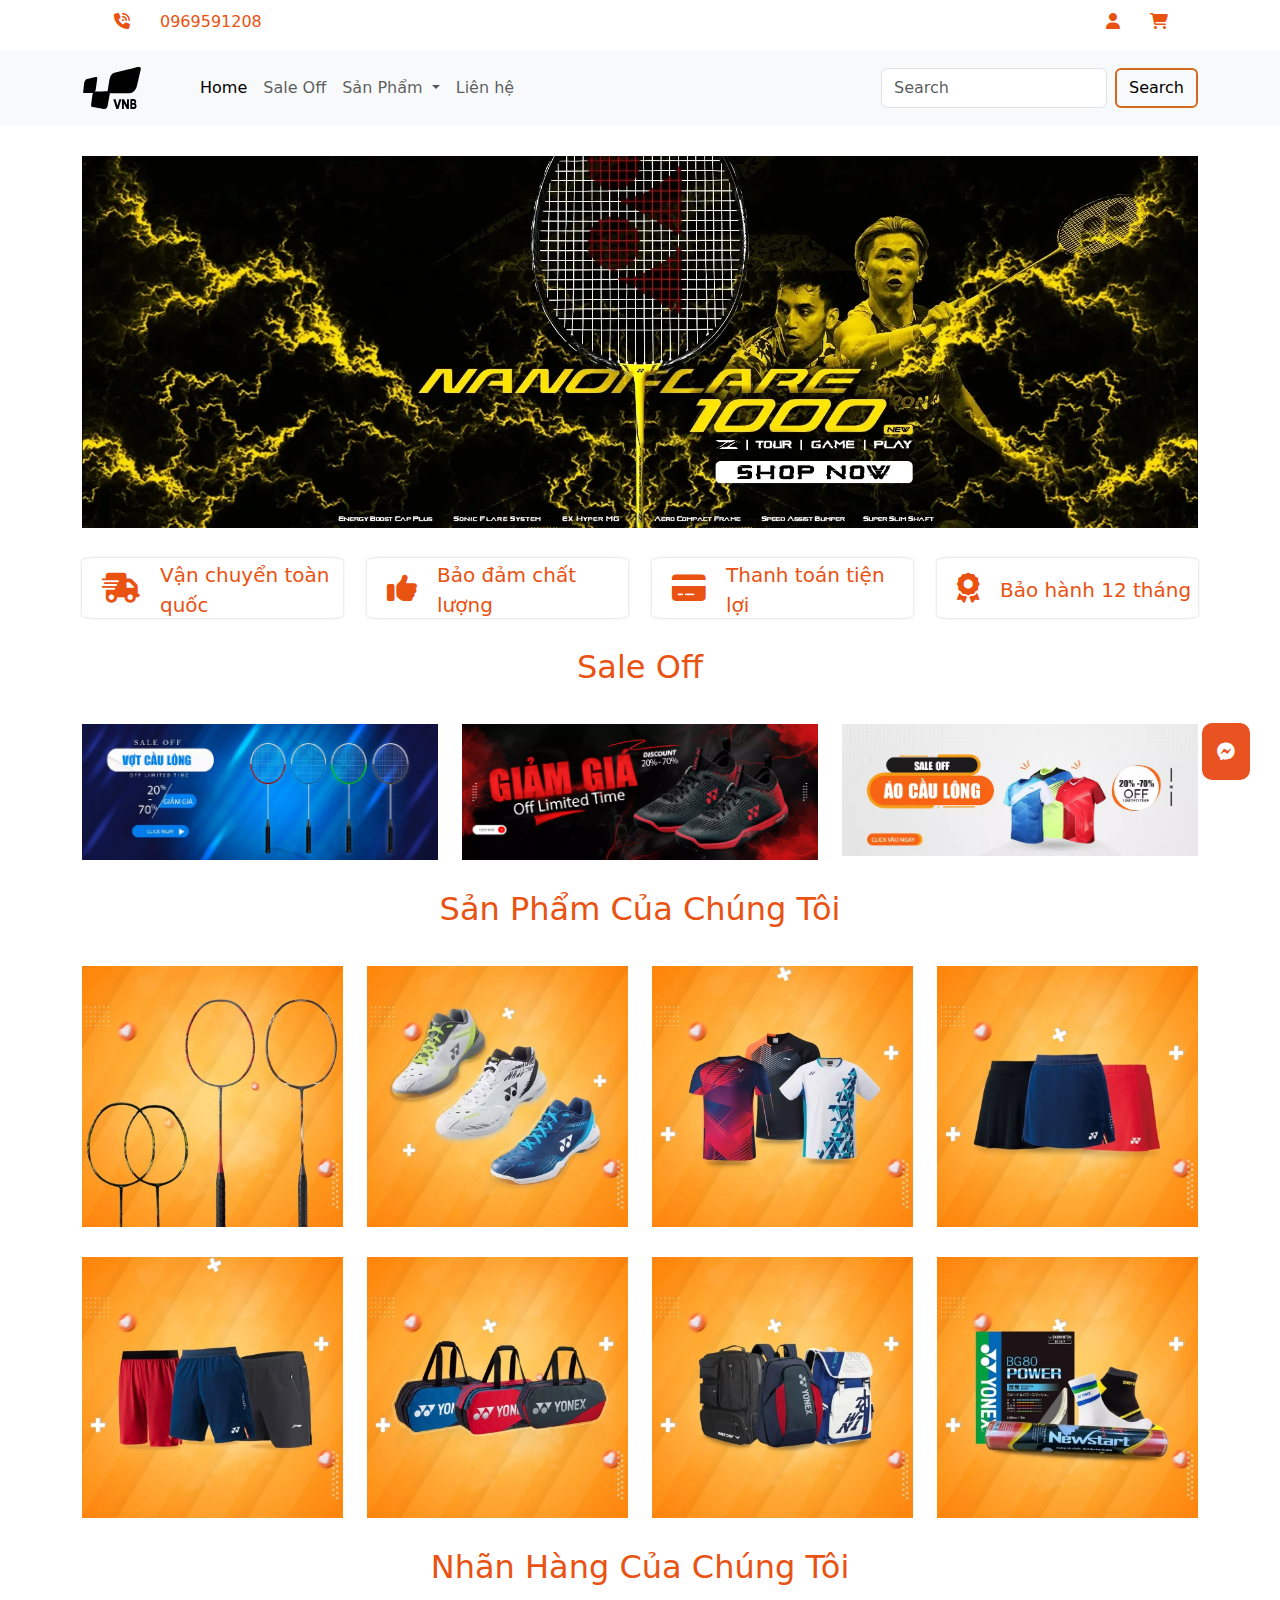
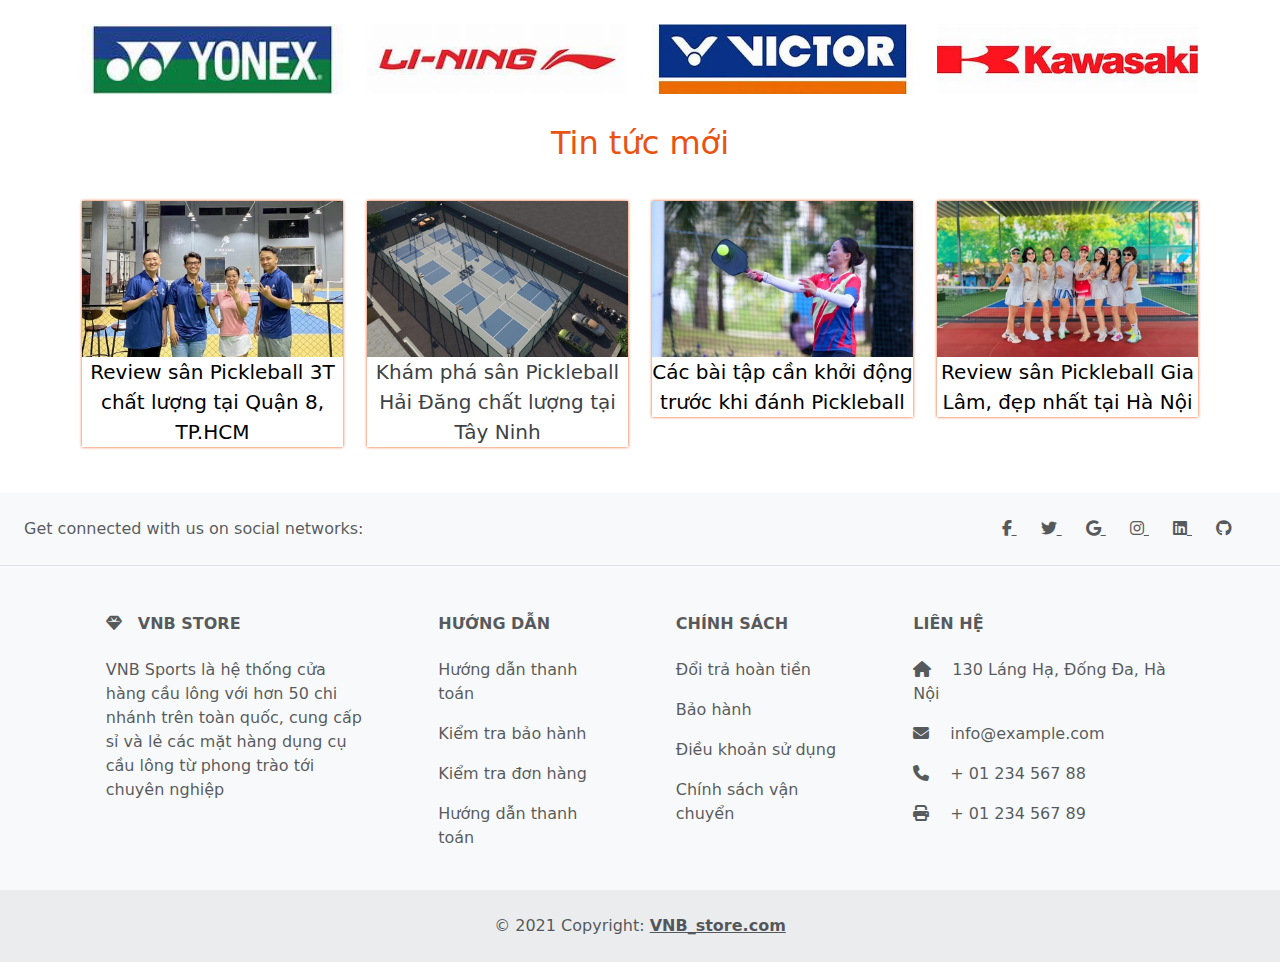
<file: index.html>
<!DOCTYPE html>
<html lang="en">
<head>
    <meta charset="UTF-8">
    <meta name="viewport" content="width=device-width, initial-scale=1.0">
    <title>Home | VNB Sport</title>
    <!-- bootstrap -->
    <link rel="stylesheet" href="./lib/bootstrap/css/bootstrap.min.css">
    <!-- fontawesome -->
    <link rel="stylesheet" href="./lib/fontawesome/css/fontawesome.css" />
    <link rel="stylesheet" href="./lib/fontawesome/css/brands.css" />
    <link rel="stylesheet" href="./lib/fontawesome/css/solid.css" />
    <!-- owlcarosel -->
    <link
    rel="stylesheet"
    href="./lib/OwlCarousel/assets/owl.carousel.min.css"
  />
  <link
    rel="stylesheet"
    href="./lib/OwlCarousel/assets/owl.theme.default.min.css"
  />
  <!-- styles -->
  <link rel="stylesheet" href="./assets/css/styles.css">
</head>
<body>
    <!-- header -->
    <div class="header">
        <div class="container">
            <div class="header-main">
                <ul class="main">
                    <li><a href=""><i class="fa-solid fa-phone-volume"></i></a></li>
                    <li><a href="">0969591208</a></li>
                </ul>
                <ul class="main">
                    <li><a href="./login.html"><i class="fa-solid fa-user"></i></a></li>
                    <li><a href="./cart.html"><i class="fa-solid fa-cart-shopping"></i></a></li>
                </ul>
                
    
            </div>
        </div>
    </div>

  <!-- navbar -->

  <nav class="navbar navbar-expand-lg navbar-light bg-light">
    <div class="container">
        
      <img src="./assets/images/logo.svg" alt="">
      <button class="navbar-toggler" type="button" data-bs-toggle="collapse" data-bs-target="#navbarSupportedContent" aria-controls="navbarSupportedContent" aria-expanded="false" aria-label="Toggle navigation">
        <span class="navbar-toggler-icon"></span>
      </button>
      <div class="collapse navbar-collapse" id="navbarSupportedContent">
        <ul class="navbar-nav me-auto mb-2 mb-lg-0">
          <li class="nav-item">
            <a class="nav-link active" aria-current="page" href="./index.html">Home</a>
          </li>
          <li class="nav-item">
            <a class="nav-link" href="#sale">Sale Off</a>
          </li>
          <li class="nav-item dropdown">
            <a class="nav-link dropdown-toggle" href="./products.html" id="navbarDropdown" role="button" data-bs-toggle="dropdown" aria-expanded="false">
              Sản Phẩm 
            </a>
            <ul class="dropdown-menu" aria-labelledby="navbarDropdown">
              <li><a class="dropdown-item" href="./products.html">Vợt Cầu Lông </a></li>
              <li><a class="dropdown-item" href="./products.html">Giày cầu lông </a></li>
              
              <li><a class="dropdown-item" href="./products.html">Phụ Kiện</a></li>
            </ul>
          </li>
          <li class="nav-item">
            <a class="nav-link" href="./lienhe.html">Liên hệ</a>
          </li>
        </ul>
        <form class="d-flex">
          <input class="form-control me-2" type="search" placeholder="Search" aria-label="Search">
          <button class="btn btn-outline-success" type="submit">Search</button>
        </form>
      </div>
    </div>
  </nav>

  <!-- slider -->
  <div class="slider">
        
    <div class="container">
       
          
                <div class="owl-carousel owl-theme">
                    <div class="item">
                        <img src="./assets/images/1000z-launch-website-banner_1695177885.webp" alt="">
                    </div>
                    <div class="item">
                        <img src="./assets/images/65z3ltd-launch-website_1695177820.webp" alt="">
                    </div>
                    <div class="item">
                        <img src="./assets/images/astrox88-sd-key-visual-2880x1120-_1718650445.webp" alt="">
                    </div>
                    <div class="item">
                        <img src="./assets/images/ynx-eclp-banner_1695178004.webp" alt="">
                    </div>
                    
              
            
            

            </div>
        </div>
        
    </div>
</div>

    <!-- section_services -->
  <div class="section_services">
    <div class="container">
        <div class="row">
            <div class="col-12 col-sm-6 col-md-3">
                <div class="cart-services">
                    <div class="icon-services"><i class="fa-solid fa-truck-fast"></i></div>
                    <div class="title-services">
                        <p> Vận chuyển toàn quốc </p>
                    </div>
                </div>
            </div>

            <div class="col-12 col-sm-6 col-md-3">
                <div class="cart-services">
                    <div class="icon-services"><i class="fa-solid fa-thumbs-up"></i></i></div>
                    <div class="title-services">
                        <p> Bảo đảm chất lượng </p>
                    </div>
                </div>
            </div>

            <div class="col-12 col-sm-6 col-md-3">
                <div class="cart-services">
                    <div class="icon-services"><i class="fa-solid fa-credit-card"></i></div>
                    <div class="title-services">
                        <p> Thanh toán tiện lợi  </p>
                    </div>
                </div>
            </div>

            <div class="col-12 col-sm-6 col-md-3">
                <div class="cart-services">
                    <div class="icon-services"><i class="fa-solid fa-award"></i></div>
                    <div class="title-services">
                        <p> Bảo hành 12 tháng  </p>
                    </div>
                </div>
            </div>
        </div>
    </div>
  </div>
  <!-- sale-off -->
   <div class="sale" id="sale">
    <div class="container">
        <h2>Sale Off</h2>
        <div class="row">
            <div class="col-12 col-sm-4 col-md-4">
                <div class="cart-sale">
                  <a href="./products.html">
                    <img class="img-sale" src="./assets/images/sale1.webp" alt="">
                  </a>
                    
                </div>
               
            </div>
            <div class="col-12 col-sm-4 col-md-4">
                <div class="cart-sale">
                  <a href="./products.html">
                    <img class="img-sale" src="./assets/images/sale2.webp" alt="">
                  </a>
                    
                </div>
               
            </div>
            <div class="col-12 col-sm-4 col-md-4">
                <div class="cart-sale">
                  <a href="./products.html">
                    <img class="img-sale" src="./assets/images/sale3.webp" alt="">
                  </a>
                    
                </div>
                
            </div>
        </div>
    </div>
   </div>

   <!-- products -->
    <div class="products">
        <h2>Sản Phẩm Của Chúng Tôi</h2>
        <div class="container">
            <div class="row">
                <div class="col-12 col-sm-3 col-md-3">
                    <div class="cart-products">
                        <a href="./products.html">
                            <img src="./assets/images/products1.webp" alt="">
                        </a>
                        <div class="title-products">Cầu Lông</div>
                    </div>
                </div>

                <div class="col-12 col-sm-3 col-md-3">
                    <div class="cart-products">
                        <a href="./products.html">
                            <img src="./assets/images/products2.webp" alt="">
                        </a>
                        <div class="title-products">Giày cầu lông</div>
                    </div>
                </div>

                <div class="col-12 col-sm-3 col-md-3">
                    <div class="cart-products">
                        <a href="./products.html">
                            <img src="./assets/images/products3.webp" alt="">
                        </a>
                        <div class="title-products">Áo cầu lông</div>
                    </div>
                </div>

                <div class="col-12 col-sm-3 col-md-3">
                    <div class="cart-products">
                        <a href="./products.html">
                          
                            <img src="./assets/images/products4.webp" alt="">
                        </a>
                        <div class="title-products">Váy Cầu Lông</div>
                    </div>
                </div>

                <div class="col-12 col-sm-3 col-md-3">
                    <div class="cart-products">
                        <a href="./products.html">
                          
                            <img src="./assets/images/products5.webp" alt="">
                        </a>
                        <div class="title-products">Quần cầu lông</div>
                    </div>
                </div>

                <div class="col-12 col-sm-3 col-md-3">
                    <div class="cart-products">
                        <a href="./products.html">
                          
                            <img src="./assets/images/products6.webp" alt="">
                        </a>
                        <div class="title-products">Túi xách</div>
                    </div>
                </div>

                <div class="col-12 col-sm-3 col-md-3">
                    <div class="cart-products">
                        <a href="./products.html">
                         
                            <img src="./assets/images/products7.webp" alt="">
                        </a>
                        <div class="title-products">Balo cầu lông</div>
                    </div>
                </div>

                <div class="col-12 col-sm-3 col-md-3">
                    <div class="cart-products">
                        <a href="./products.html">
                          
                            <img src="./assets/images/products8.webp" alt="">
                        </a>
                        <div class="title-products">Phụ kiện</div>
                    </div>
                </div>
            </div>
        </div>
       
    </div>
      <!-- contact -->
   <div class="contact">
    <h2>Nhãn Hàng Của Chúng Tôi</h2>
    <div class="container">
        <div class="row">
            <div class="col-12 col-md-3 col-sm-3">
                <div class="cart-contact">
                    <img src="./assets/images/contac1.jfif" alt="">

                </div>
            </div>

            <div class="col-12 col-md-3 col-sm-3">
                <div class="cart-contact">
                    <img src="./assets/images/contac5.jfif" alt="">

                </div>
            </div>

            <div class="col-12 col-md-3 col-sm-3">
                <div class="cart-contact">
                    <img src="./assets/images/contac3.jfif" alt="">

                </div>
            </div>

            <div class="col-12 col-md-3 col-sm-3">
                <div class="cart-contact">
                    <img src="./assets/images/contac4.jfif" alt="">

                </div>
            </div>
        </div>
    </div>
   </div>
    <!-- new -->
     <div class="new-hot">
       <h2>Tin tức mới</h2>
       <div class="container">
        <div class="row">
            <div class="col-12 col-md-3 col-sm-3">
              <a href="./new.html"><div class="cart-new">
                  
                <img src="./assets/images/cart-new1.jpg" alt="">
                <p>Review sân Pickleball 3T chất lượng tại Quận 8, TP.HCM</p>
            </div></a>
                
            </div>

            <div class="col-12 col-md-3 col-sm-3">
              <a href="./new.html"><div class="cart-new">
                <img src="./assets/images/cart-new2.jpg" alt="">
                <p>Khám phá sân Pickleball Hải Đăng chất lượng tại Tây Ninh </p></a>
                
                </div>
            </div>

            <div class="col-12 col-md-3 col-sm-3">
              <a href="./new.html"> <div class="cart-new">
                <img src="./assets/images/cart-new3.webp" alt="">
                <p>Các bài tập cần khởi động trước khi đánh Pickleball</p>
            </div></a>
               
            </div>

            <div class="col-12 col-md-3 col-sm-3">
              <a href="./new.html"><div class="cart-new">
                <img src="./assets/images/cart-new4.jpg" alt="">
                <p>Review sân Pickleball Gia Lâm,  đẹp nhất tại Hà Nội</p>
            </div></a>
                
            </div>
                
            </div>

            
        </div>
    </div>
    <div class="messenger-box">
      <div class="messenger-header">
        
          <img src="./assets/images/logo.svg" alt="">
          <a href="">VNB Sport</a></li>
          <i class="fa-regular fa-circle-xmark"></i>
        
      </div>
      <p>
        Bắt đầu trò chuyện nhanh với VNB Sport.
        Thông tin của bạn được ẩn và tin nhắn trò chuyện chỉ lưu trên trình duyệt web.
      </p>
      <div class="chat-messenger">
        <div class="avatar"> <img src="./assets/images/logo.svg" alt=""></div>
        <div class="messenger-title">
          <p>
            Xin chào! VNB Sport rất vui được hỗ trợ bạn.
          </p>
        </div>
      </div>
      <div class="chat-nember">
        <div class="title-chat">
          <input type="text" placeholder="Nhập tin nhắn, nhấn Enter để gửi...">
        </div>
        <div class="icon-chat">
          <i class="fa-regular fa-file"></i>
          <i class="fa-regular fa-face-smile"></i>
          <i class="fa-solid fa-right-from-bracket"></i>
        </div>
        
        
      </div>
    </div>
        <button class="messenger"><i class="fa-brands fa-facebook-messenger"></i></button>       
    <button onclick="topFunction()" id="myBtn" title="Go to top"><i class="fa-solid fa-arrow-up"></i></button>   
      
 <!-- Footer -->
<div class="footer">
   
    <footer class="text-center text-lg-start bg-body-tertiary text-muted">
        <!-- Section: Social media -->
        <section class="d-flex justify-content-center justify-content-lg-between p-4 border-bottom">
          <!-- Left -->
          <div class="me-5 d-none d-lg-block">
            <span>Get connected with us on social networks:</span>
          </div>
          <!-- Left -->
      
          <!-- Right -->
          <div>
            <a href="" class="me-4 text-reset">
              <i class="fab fa-facebook-f"></i>
            </a>
            <a href="" class="me-4 text-reset">
              <i class="fab fa-twitter"></i>
            </a>
            <a href="" class="me-4 text-reset">
              <i class="fab fa-google"></i>
            </a>
            <a href="" class="me-4 text-reset">
              <i class="fab fa-instagram"></i>
            </a>
            <a href="" class="me-4 text-reset">
              <i class="fab fa-linkedin"></i>
            </a>
            <a href="" class="me-4 text-reset">
              <i class="fab fa-github"></i>
            </a>
          </div>
          <!-- Right -->
        </section>
        <!-- Section: Social media -->
      
        <!-- Section: Links  -->
        <section class="">
          <div class="container text-center text-md-start mt-5">
            <!-- Grid row -->
            <div class="row mt-3">
              <!-- Grid column -->
              <div class="col-md-3 col-lg-4 col-xl-3 mx-auto mb-4">
                <!-- Content -->
                <h6 class="text-uppercase fw-bold mb-4">
                  <i class="fas fa-gem me-3"></i>VNB Store
                </h6>
                <p>
                  VNB Sports là hệ thống cửa hàng cầu lông với hơn 50 chi nhánh trên toàn quốc, cung cấp sỉ và lẻ các mặt hàng dụng cụ cầu lông từ phong trào tới chuyên nghiệp
                </p>
              </div>
              <!-- Grid column -->
      
              <!-- Grid column -->
              <div class="col-md-2 col-lg-2 col-xl-2 mx-auto mb-4">
                <!-- Links -->
                <h6 class="text-uppercase fw-bold mb-4">
                  Hướng dẫn 
                </h6>
                <p>
                  <a href="#!" class="text-reset">Hướng dẫn thanh toán </a>
                </p>
                <p>
                  <a href="#!" class="text-reset">Kiểm tra bảo hành </a>
                </p>
                <p>
                  <a href="#!" class="text-reset">Kiểm tra đơn hàng </a>
                </p>
                <p>
                  <a href="#!" class="text-reset">Hướng dẫn thanh toán </a>
                </p>
              </div>
              <!-- Grid column -->
      
              <!-- Grid column -->
              <div class="col-md-3 col-lg-2 col-xl-2 mx-auto mb-4">
                <!-- Links -->
                <h6 class="text-uppercase fw-bold mb-4">
                  Chính sách 
                </h6>
                <p>
                  <a href="#!" class="text-reset">Đổi trả hoàn tiền </a>
                </p>
                <p>
                  <a href="#!" class="text-reset">Bảo hành </a>
                </p>
                <p>
                  <a href="#!" class="text-reset">Điều khoản sử dụng </a>
                </p>
                <p>
                  <a href="#!" class="text-reset">Chính sách vận chuyển </a>
                </p>
              </div>
              <!-- Grid column -->
      
              <!-- Grid column -->
              <div class="col-md-4 col-lg-3 col-xl-3 mx-auto mb-md-0 mb-4">
                <!-- Links -->
                <h6 class="text-uppercase fw-bold mb-4">Liên Hệ </h6>
                <p><i class="fas fa-home me-3"></i> 130 Láng Hạ, Đống Đa, Hà Nội</p>
                <p>
                  <i class="fas fa-envelope me-3"></i>
                  info@example.com
                </p>
                <p><i class="fas fa-phone me-3"></i> + 01 234 567 88</p>
                <p><i class="fas fa-print me-3"></i> + 01 234 567 89</p>
              </div>
              <!-- Grid column -->
            </div>
            <!-- Grid row -->
          </div>
        </section>
        <!-- Section: Links  -->
      
        <!-- Copyright -->
        <div class="text-center p-4" style="background-color: rgba(0, 0, 0, 0.05);">
          © 2021 Copyright:
          <a class="text-reset fw-bold" href="https://mdbootstrap.com/">VNB_store.com</a>
        </div>
        <!-- Copyright -->
      </footer>
  

 
</div>






















    
    






















    <script src="./lib/axios.min.js"></script>
    <!-- js-bootstrap -->
    <script src="./lib/bootstrap/js/bootstrap.bundle.min.js"></script>
    <!-- inport jquery -->
    <script src="./lib/jquery-3.7.1.js"></script>
    <!-- js-owlcarosel -->
    <script src="./lib/OwlCarousel/owl.carousel.min.js"></script>
    <!-- js-main -->
   <script src="./assets/js/main.js"></script>
    
</body>
</html>
</file>
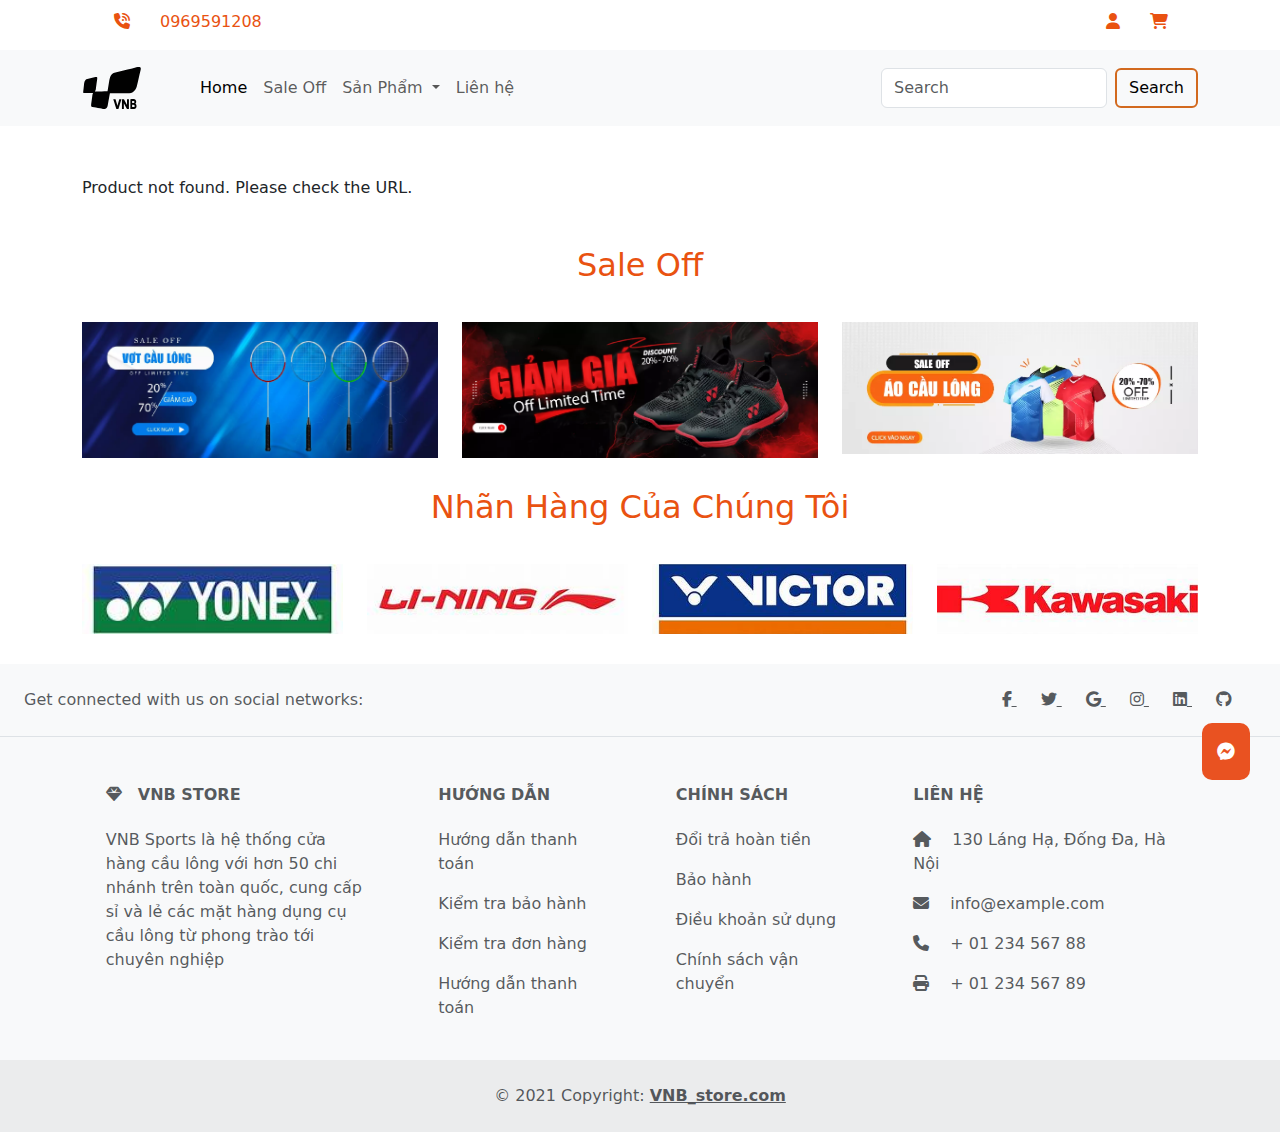
<file: detail.html>
<!DOCTYPE html>
<html lang="en">
  <head>
    <meta charset="UTF-8" />
    <meta name="viewport" content="width=device-width, initial-scale=1.0" />
    <title>detail</title>
  </head>
  <body>
    <!DOCTYPE html>
    <html lang="en">
      <head>
        <meta charset="UTF-8" />
        <meta name="viewport" content="width=device-width, initial-scale=1.0" />
        <title>Document</title>
        <!-- bootstrap -->
        <link rel="stylesheet" href="./lib/bootstrap/css/bootstrap.min.css" />
        <!-- fontawesome -->
        <link rel="stylesheet" href="./lib/fontawesome/css/fontawesome.css" />
        <link rel="stylesheet" href="./lib/fontawesome/css/brands.css" />
        <link rel="stylesheet" href="./lib/fontawesome/css/solid.css" />
        <!-- owlcarosel -->
        <link
          rel="stylesheet"
          href="./lib/OwlCarousel/assets/owl.carousel.min.css"
        />
        <link
          rel="stylesheet"
          href="./lib/OwlCarousel/assets/owl.theme.default.min.css"
        />
        <!-- styles -->
        <link rel="stylesheet" href="./assets/css/styles.css" />
      </head>
      <body>
        <!-- header -->
        <div class="header">
          <div class="container">
            <div class="header-main">
              <ul class="main">
                <li>
                  <a href=""><i class="fa-solid fa-phone-volume"></i></a>
                </li>
                <li><a href="">0969591208</a></li>
              </ul>
              <ul class="main">
                <li>
                  <a href="./login.html"><i class="fa-solid fa-user"></i></a>
                </li>
                <li class="cart-shopping">
                  <a href="./cart.html"><i class="fa-solid fa-cart-shopping"></i></a>
                  
                </li>
              </ul>
            </div>
          </div>
        </div>

        <!-- navbar -->

        <nav class="navbar navbar-expand-lg navbar-light bg-light">
          <div class="container">
            <img src="./assets/images/logo.svg" alt="" />
            <button
              class="navbar-toggler"
              type="button"
              data-bs-toggle="collapse"
              data-bs-target="#navbarSupportedContent"
              aria-controls="navbarSupportedContent"
              aria-expanded="false"
              aria-label="Toggle navigation"
            >
              <span class="navbar-toggler-icon"></span>
            </button>
            <div class="collapse navbar-collapse" id="navbarSupportedContent">
              <ul class="navbar-nav me-auto mb-2 mb-lg-0">
                <li class="nav-item">
                  <a class="nav-link active" aria-current="page" href="./index.html"
                    >Home</a
                  >
                </li>
                <li class="nav-item">
                  <a class="nav-link" href="#">Sale Off</a>
                </li>
                <li class="nav-item dropdown">
                  <a
                    class="nav-link dropdown-toggle"
                    href="#"
                    id="navbarDropdown"
                    role="button"
                    data-bs-toggle="dropdown"
                    aria-expanded="false"
                  >
                    Sản Phẩm
                  </a>
                  <ul class="dropdown-menu" aria-labelledby="navbarDropdown">
                    <li><a class="dropdown-item" href="#">Vợt Cầu Lông </a></li>
                    <li>
                      <a class="dropdown-item" href="#">Giày cầu lông </a>
                    </li>

                    <li><a class="dropdown-item" href="#">Phụ Kiện</a></li>
                  </ul>
                </li>
                <li class="nav-item">
                  <a class="nav-link" href="./lienhe.html">Liên hệ</a>
                </li>
              </ul>
              <form class="d-flex">
                <input
                  class="form-control me-2"
                  type="search"
                  placeholder="Search"
                  aria-label="Search"
                />
                <button class="btn btn-outline-success" type="submit">
                  Search
                </button>
              </form>
            </div>
          </div>
        </nav>
        <div class="cart-moder-over">
            <div class="container">
              <div class="products-overlay">
                
              </div>
            </div>
        </div>
      <!-- detail -->
       <div class="detail">
        <div class="container">
            <div class="row show-cart-js">
                
                    
                </div>
            </div>
        </div>
       </div>


       <!-- sale-off -->
   <div class="sale">
    <div class="container">
        <h2>Sale Off</h2>
        <div class="row">
            <div class="col-12 col-sm-4 col-md-4">
                <div class="cart-sale">
                    <img class="img-sale" src="./assets/images/sale1.webp" alt="">
                </div>
               
            </div>
            <div class="col-12 col-sm-4 col-md-4">
                <div class="cart-sale">
                    <img class="img-sale" src="./assets/images/sale2.webp" alt="">
                </div>
               
            </div>
            <div class="col-12 col-sm-4 col-md-4">
                <div class="cart-sale">
                    <img class="img-sale" src="./assets/images/sale3.webp" alt="">
                </div>
                
            </div>
        </div>
    </div>
   </div>
       <div class="contact">
        <h2>Nhãn Hàng Của Chúng Tôi</h2>
        <div class="container">
            <div class="row">
                <div class="col-12 col-md-3 col-sm-3">
                    <div class="cart-contact">
                        <img src="./assets/images/contac1.jfif" alt="">
    
                    </div>
                </div>
    
                <div class="col-12 col-md-3 col-sm-3">
                    <div class="cart-contact">
                        <img src="./assets/images/contac5.jfif" alt="">
    
                    </div>
                </div>
    
                <div class="col-12 col-md-3 col-sm-3">
                    <div class="cart-contact">
                        <img src="./assets/images/contac3.jfif" alt="">
    
                    </div>
                </div>
    
                <div class="col-12 col-md-3 col-sm-3">
                    <div class="cart-contact">
                        <img src="./assets/images/contac4.jfif" alt="">
    
                    </div>
                </div>
            </div>
        </div>
       </div>
        <!-- Footer -->
        <div class="footer">
   
          <footer class="text-center text-lg-start bg-body-tertiary text-muted">
              <!-- Section: Social media -->
              <section class="d-flex justify-content-center justify-content-lg-between p-4 border-bottom">
                <!-- Left -->
                <div class="me-5 d-none d-lg-block">
                  <span>Get connected with us on social networks:</span>
                </div>
                <!-- Left -->
            
                <!-- Right -->
                <div>
                  <a href="" class="me-4 text-reset">
                    <i class="fab fa-facebook-f"></i>
                  </a>
                  <a href="" class="me-4 text-reset">
                    <i class="fab fa-twitter"></i>
                  </a>
                  <a href="" class="me-4 text-reset">
                    <i class="fab fa-google"></i>
                  </a>
                  <a href="" class="me-4 text-reset">
                    <i class="fab fa-instagram"></i>
                  </a>
                  <a href="" class="me-4 text-reset">
                    <i class="fab fa-linkedin"></i>
                  </a>
                  <a href="" class="me-4 text-reset">
                    <i class="fab fa-github"></i>
                  </a>
                </div>
                <!-- Right -->
              </section>
              <!-- Section: Social media -->
            
              <!-- Section: Links  -->
              <section class="">
                <div class="container text-center text-md-start mt-5">
                  <!-- Grid row -->
                  <div class="row mt-3">
                    <!-- Grid column -->
                    <div class="col-md-3 col-lg-4 col-xl-3 mx-auto mb-4">
                      <!-- Content -->
                      <h6 class="text-uppercase fw-bold mb-4">
                        <i class="fas fa-gem me-3"></i>VNB Store
                      </h6>
                      <p>
                        VNB Sports là hệ thống cửa hàng cầu lông với hơn 50 chi nhánh trên toàn quốc, cung cấp sỉ và lẻ các mặt hàng dụng cụ cầu lông từ phong trào tới chuyên nghiệp
                      </p>
                    </div>
                    <!-- Grid column -->
            
                    <!-- Grid column -->
                    <div class="col-md-2 col-lg-2 col-xl-2 mx-auto mb-4">
                      <!-- Links -->
                      <h6 class="text-uppercase fw-bold mb-4">
                        Hướng dẫn 
                      </h6>
                      <p>
                        <a href="#!" class="text-reset">Hướng dẫn thanh toán </a>
                      </p>
                      <p>
                        <a href="#!" class="text-reset">Kiểm tra bảo hành </a>
                      </p>
                      <p>
                        <a href="#!" class="text-reset">Kiểm tra đơn hàng </a>
                      </p>
                      <p>
                        <a href="#!" class="text-reset">Hướng dẫn thanh toán </a>
                      </p>
                    </div>
                    <!-- Grid column -->
            
                    <!-- Grid column -->
                    <div class="col-md-3 col-lg-2 col-xl-2 mx-auto mb-4">
                      <!-- Links -->
                      <h6 class="text-uppercase fw-bold mb-4">
                        Chính sách 
                      </h6>
                      <p>
                        <a href="#!" class="text-reset">Đổi trả hoàn tiền </a>
                      </p>
                      <p>
                        <a href="#!" class="text-reset">Bảo hành </a>
                      </p>
                      <p>
                        <a href="#!" class="text-reset">Điều khoản sử dụng </a>
                      </p>
                      <p>
                        <a href="#!" class="text-reset">Chính sách vận chuyển </a>
                      </p>
                    </div>
                    <!-- Grid column -->
            
                    <!-- Grid column -->
                    <div class="col-md-4 col-lg-3 col-xl-3 mx-auto mb-md-0 mb-4">
                      <!-- Links -->
                      <h6 class="text-uppercase fw-bold mb-4">Liên Hệ </h6>
                      <p><i class="fas fa-home me-3"></i> 130 Láng Hạ, Đống Đa, Hà Nội</p>
                      <p>
                        <i class="fas fa-envelope me-3"></i>
                        info@example.com
                      </p>
                      <p><i class="fas fa-phone me-3"></i> + 01 234 567 88</p>
                      <p><i class="fas fa-print me-3"></i> + 01 234 567 89</p>
                    </div>
                    <!-- Grid column -->
                  </div>
                  <!-- Grid row -->
                </div>
              </section>
              <!-- Section: Links  -->
            
              <!-- Copyright -->
              <div class="text-center p-4" style="background-color: rgba(0, 0, 0, 0.05);">
                © 2021 Copyright:
                <a class="text-reset fw-bold" href="https://mdbootstrap.com/">VNB_store.com</a>
              </div>
              <!-- Copyright -->
            </footer>
            <div class="messenger-box">
              <div class="messenger-header">
                
                  <img src="./assets/images/logo.svg" alt="">
                  <a href="">VNB Sport</a></li>
                  <i class="fa-regular fa-circle-xmark"></i>
                
              </div>
              <p>
                Bắt đầu trò chuyện nhanh với VNB Sport.
                Thông tin của bạn được ẩn và tin nhắn trò chuyện chỉ lưu trên trình duyệt web.
              </p>
              <div class="chat-messenger">
                <div class="avatar"> <img src="./assets/images/logo.svg" alt=""></div>
                <div class="messenger-title">
                  <p>
                    Xin chào! VNB Sport rất vui được hỗ trợ bạn.
                  </p>
                </div>
              </div>
              <div class="chat-nember">
                <div class="title-chat">
                  <input type="text" placeholder="Nhập tin nhắn, nhấn Enter để gửi...">
                </div>
                <div class="icon-chat">
                  <i class="fa-regular fa-file"></i>
                  <i class="fa-regular fa-face-smile"></i>
                  <i class="fa-solid fa-right-from-bracket"></i>
                </div>
                
                
              </div>
            </div>
                <button class="messenger"><i class="fa-brands fa-facebook-messenger"></i></button>       
            <button onclick="topFunction()" id="myBtn" title="Go to top"><i class="fa-solid fa-arrow-up"></i></button> 
      
       
      </div>

        <script src="./lib/axios.min.js"></script>
        <!-- js-bootstrap -->
        <script src="./lib/bootstrap/js/bootstrap.bundle.min.js"></script>
        <!-- inport jquery -->
        <script src="./lib/jquery-3.7.1.js"></script>
        <!-- js-owlcarosel -->
        <script src="./lib/OwlCarousel/owl.carousel.min.js"></script>
        <!-- js-main -->
        <script src="./assets/js/detail.js"></script>
        <script src="./assets/js/main.js"></script>
      </body>
    </html>
  </body>
</html>
</file>
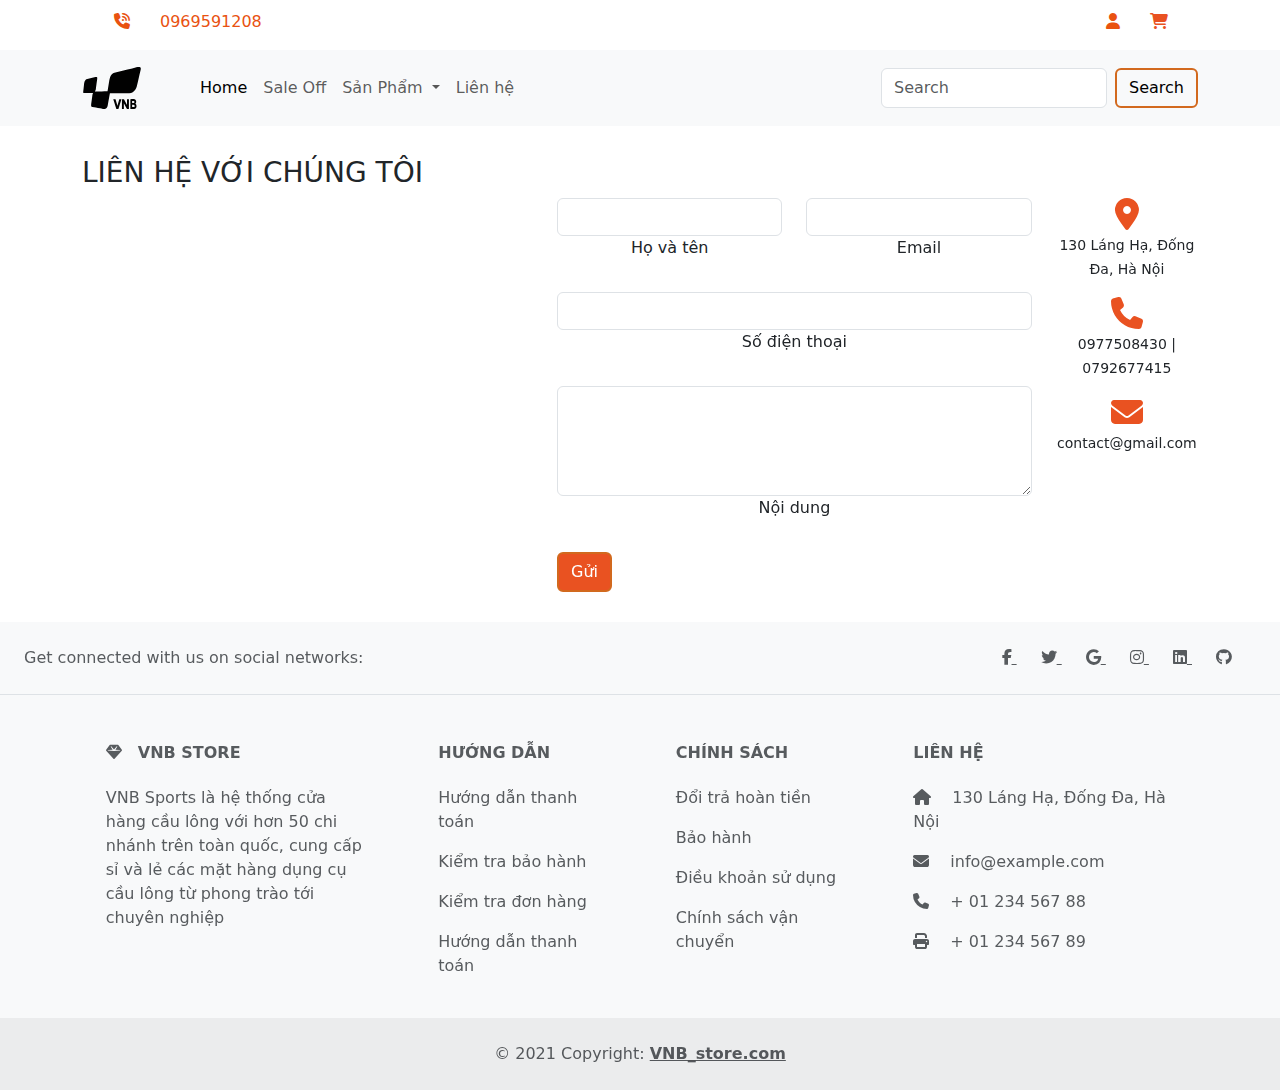
<file: lienhe.html>
<!DOCTYPE html>
<html lang="en">
      <head>
        <meta charset="UTF-8" />
        <meta name="viewport" content="width=device-width, initial-scale=1.0" />
        <title>liên hệ </title>
        <!-- bootstrap -->
        <link rel="stylesheet" href="./lib/bootstrap/css/bootstrap.min.css" />
        <!-- fontawesome -->
        <link rel="stylesheet" href="./lib/fontawesome/css/fontawesome.css" />
        <link rel="stylesheet" href="./lib/fontawesome/css/brands.css" />
        <link rel="stylesheet" href="./lib/fontawesome/css/solid.css" />
        <!-- owlcarosel -->
        <link
          rel="stylesheet"
          href="./lib/OwlCarousel/assets/owl.carousel.min.css"
        />
        <link
          rel="stylesheet"
          href="./lib/OwlCarousel/assets/owl.theme.default.min.css"
        />
        <!-- styles -->
        <link rel="stylesheet" href="./assets/css/styles.css" />
      </head>
      <body>
        <!-- header -->
        <div class="header">
          <div class="container">
            <div class="header-main">
              <ul class="main">
                <li>
                  <a href=""><i class="fa-solid fa-phone-volume"></i></a>
                </li>
                <li><a href="">0969591208</a></li>
              </ul>
              <ul class="main">
                <li>
                  <a href="./cart.html"><i class="fa-solid fa-user"></i></a>
                </li>
                <li class="cart-shopping">
                  <i class="fa-solid fa-cart-shopping"></i>
                </li>
              </ul>
            </div>
          </div>
        </div>

        <!-- navbar -->

        <nav class="navbar navbar-expand-lg navbar-light bg-light">
          <div class="container">
            <img src="./assets/images/logo.svg" alt="" />
            <button
              class="navbar-toggler"
              type="button"
              data-bs-toggle="collapse"
              data-bs-target="#navbarSupportedContent"
              aria-controls="navbarSupportedContent"
              aria-expanded="false"
              aria-label="Toggle navigation"
            >
              <span class="navbar-toggler-icon"></span>
            </button>
            <div class="collapse navbar-collapse" id="navbarSupportedContent">
              <ul class="navbar-nav me-auto mb-2 mb-lg-0">
                <li class="nav-item">
                  <a class="nav-link active" aria-current="page" href="./index.html"
                    >Home</a
                  >
                </li>
                <li class="nav-item">
                  <a class="nav-link" href="#">Sale Off</a>
                </li>
                <li class="nav-item dropdown">
                  <a
                    class="nav-link dropdown-toggle"
                    href="#"
                    id="navbarDropdown"
                    role="button"
                    data-bs-toggle="dropdown"
                    aria-expanded="false"
                  >
                    Sản Phẩm
                  </a>
                  <ul class="dropdown-menu" aria-labelledby="navbarDropdown">
                    <li><a class="dropdown-item" href="#">Vợt Cầu Lông </a></li>
                    <li>
                      <a class="dropdown-item" href="#">Giày cầu lông </a>
                    </li>

                    <li><a class="dropdown-item" href="#">Phụ Kiện</a></li>
                  </ul>
                </li>
                <li class="nav-item">
                  <a class="nav-link" href="#">Liên hệ</a>
                </li>
              </ul>
              <form class="d-flex">
                <input
                  class="form-control me-2"
                  type="search"
                  placeholder="Search"
                  aria-label="Search"
                />
                <button class="btn btn-outline-success" type="submit">
                  Search
                </button>
              </form>
            </div>
          </div>
        </nav>
       <!-- liên hệ  -->
        <div class="connection">
            <div class="container">
                
                <h3>LIÊN HỆ VỚI CHÚNG TÔI</h3>
                <div class="connection-form">
                    <section class="text-center">


                       
                      
                        <div class="row">
                          <div class="map-form col-lg-5 ">
                            <iframe
                              src="https://www.google.com/maps/embed?pb=!1m18!1m12!1m3!1d12094.57348593182!2d-74.00599512526003!3d40.72586666928451!2m3!1f0!2f0!3f0!3m2!1i1024!2i768!4f13.1!3m3!1m2!1s0x89c2598f988156a9%3A0xd54629bdf9d61d68!2sBroadway-Lafayette%20St!5e0!3m2!1spl!2spl!4v1624523797308!5m2!1spl!2spl"
                              class="h-100 w-100" style="border:0;" allowfullscreen="" loading="lazy"></iframe>
                          </div>
                      
                          <div class="col-lg-7">
                            <form>
                              <div class="row">
                                <div class="col-md-9">
                                  <div class="row mb-4">
                                    <div class="col-md-6 mb-4 mb-md-0">
                                      <div data-mdb-input-init class="form-outline">
                                        <input type="text" id="form3Example1" class="form-control" />
                                        <label class="form-label" for="form3Example1">Họ và tên</label>
                                      </div>
                                    </div>
                                    <div class="col-md-6">
                                      <div data-mdb-input-init class="form-outline">
                                        <input type="email" id="form3Example2" class="form-control" />
                                        <label class="form-label" for="form3Example2">Email </label>
                                      </div>
                                    </div>
                                  </div>
                                  <div data-mdb-input-init class="form-outline mb-4">
                                    <input type="text" id="form3Example3" class="form-control" />
                                    <label class="form-label" for="form3Example3">Số điện thoại</label>
                                  </div>
                                  <div data-mdb-input-init class="form-outline mb-4">
                                    <textarea class="form-control" id="form4Example3" rows="4"></textarea>
                                    <label class="form-label" for="form4Example3">Nội dung</label>
                                  </div>
                                  <div class="text-center text-md-start">
                                    <button type="submit" data-mdb-button-init data-mdb-ripple-init class="btn btn-primary mb-5 mb-md-0">
                                      Gửi
                                    </button>
                                  </div>
                                </div>
                                <div class="col-md-3">
                                  <ul class="list-unstyled">
                                    <li>
                                      <i class="fas fa-map-marker-alt fa-2x text-primary"></i>
                                      <p><small>130 Láng Hạ, Đống Đa, Hà Nội</small></p>
                                    </li>
                                    <li>
                                      <i class="fas fa-phone fa-2x text-primary"></i>
                                      <p><small>0977508430 | 0792677415</small></p>
                                    </li>
                                    <li>
                                      <i  class="fas fa-envelope fa-2x text-primary" ></i>
                                      <p><small>contact@gmail.com</small></p>
                                    </li>
                                  </ul>
                                </div>
                              </div>
                            </form>
                      
                          </div>
                        </div>
                      
                      
                      </section>
                   
                </div>


            </div>
        </div>


     
        <!-- Footer -->
        <div class="footer">
   
          <footer class="text-center text-lg-start bg-body-tertiary text-muted">
              <!-- Section: Social media -->
              <section class="d-flex justify-content-center justify-content-lg-between p-4 border-bottom">
                <!-- Left -->
                <div class="me-5 d-none d-lg-block">
                  <span>Get connected with us on social networks:</span>
                </div>
                <!-- Left -->
            
                <!-- Right -->
                <div>
                  <a href="" class="me-4 text-reset">
                    <i class="fab fa-facebook-f"></i>
                  </a>
                  <a href="" class="me-4 text-reset">
                    <i class="fab fa-twitter"></i>
                  </a>
                  <a href="" class="me-4 text-reset">
                    <i class="fab fa-google"></i>
                  </a>
                  <a href="" class="me-4 text-reset">
                    <i class="fab fa-instagram"></i>
                  </a>
                  <a href="" class="me-4 text-reset">
                    <i class="fab fa-linkedin"></i>
                  </a>
                  <a href="" class="me-4 text-reset">
                    <i class="fab fa-github"></i>
                  </a>
                </div>
                <!-- Right -->
              </section>
              <!-- Section: Social media -->
            
              <!-- Section: Links  -->
              <section class="">
                <div class="container text-center text-md-start mt-5">
                  <!-- Grid row -->
                  <div class="row mt-3">
                    <!-- Grid column -->
                    <div class="col-md-3 col-lg-4 col-xl-3 mx-auto mb-4">
                      <!-- Content -->
                      <h6 class="text-uppercase fw-bold mb-4">
                        <i class="fas fa-gem me-3"></i>VNB Store
                      </h6>
                      <p>
                        VNB Sports là hệ thống cửa hàng cầu lông với hơn 50 chi nhánh trên toàn quốc, cung cấp sỉ và lẻ các mặt hàng dụng cụ cầu lông từ phong trào tới chuyên nghiệp
                      </p>
                    </div>
                    <!-- Grid column -->
            
                    <!-- Grid column -->
                    <div class="col-md-2 col-lg-2 col-xl-2 mx-auto mb-4">
                      <!-- Links -->
                      <h6 class="text-uppercase fw-bold mb-4">
                        Hướng dẫn 
                      </h6>
                      <p>
                        <a href="#!" class="text-reset">Hướng dẫn thanh toán </a>
                      </p>
                      <p>
                        <a href="#!" class="text-reset">Kiểm tra bảo hành </a>
                      </p>
                      <p>
                        <a href="#!" class="text-reset">Kiểm tra đơn hàng </a>
                      </p>
                      <p>
                        <a href="#!" class="text-reset">Hướng dẫn thanh toán </a>
                      </p>
                    </div>
                    <!-- Grid column -->
            
                    <!-- Grid column -->
                    <div class="col-md-3 col-lg-2 col-xl-2 mx-auto mb-4">
                      <!-- Links -->
                      <h6 class="text-uppercase fw-bold mb-4">
                        Chính sách 
                      </h6>
                      <p>
                        <a href="#!" class="text-reset">Đổi trả hoàn tiền </a>
                      </p>
                      <p>
                        <a href="#!" class="text-reset">Bảo hành </a>
                      </p>
                      <p>
                        <a href="#!" class="text-reset">Điều khoản sử dụng </a>
                      </p>
                      <p>
                        <a href="#!" class="text-reset">Chính sách vận chuyển </a>
                      </p>
                    </div>
                    <!-- Grid column -->
            
                    <!-- Grid column -->
                    <div class="col-md-4 col-lg-3 col-xl-3 mx-auto mb-md-0 mb-4">
                      <!-- Links -->
                      <h6 class="text-uppercase fw-bold mb-4">Liên Hệ </h6>
                      <p><i class="fas fa-home me-3"></i> 130 Láng Hạ, Đống Đa, Hà Nội</p>
                      <p>
                        <i class="fas fa-envelope me-3"></i>
                        info@example.com
                      </p>
                      <p><i class="fas fa-phone me-3"></i> + 01 234 567 88</p>
                      <p><i class="fas fa-print me-3"></i> + 01 234 567 89</p>
                    </div>
                    <!-- Grid column -->
                  </div>
                  <!-- Grid row -->
                </div>
              </section>
              <!-- Section: Links  -->
            
              <!-- Copyright -->
              <div class="text-center p-4" style="background-color: rgba(0, 0, 0, 0.05);">
                © 2021 Copyright:
                <a class="text-reset fw-bold" href="https://mdbootstrap.com/">VNB_store.com</a>
              </div>
              <!-- Copyright -->
            </footer>
        
      
       
      </div>

        <script src="./lib/axios.min.js"></script>
        <!-- js-bootstrap -->
        <script src="./lib/bootstrap/js/bootstrap.bundle.min.js"></script>
        <!-- inport jquery -->
        <script src="./lib/jquery-3.7.1.js"></script>
        <!-- js-owlcarosel -->
        <script src="./lib/OwlCarousel/owl.carousel.min.js"></script>
        <!-- js-main -->
        <script src="./assets/js/detail.js"></script>
      </body>
    </html>
</file>
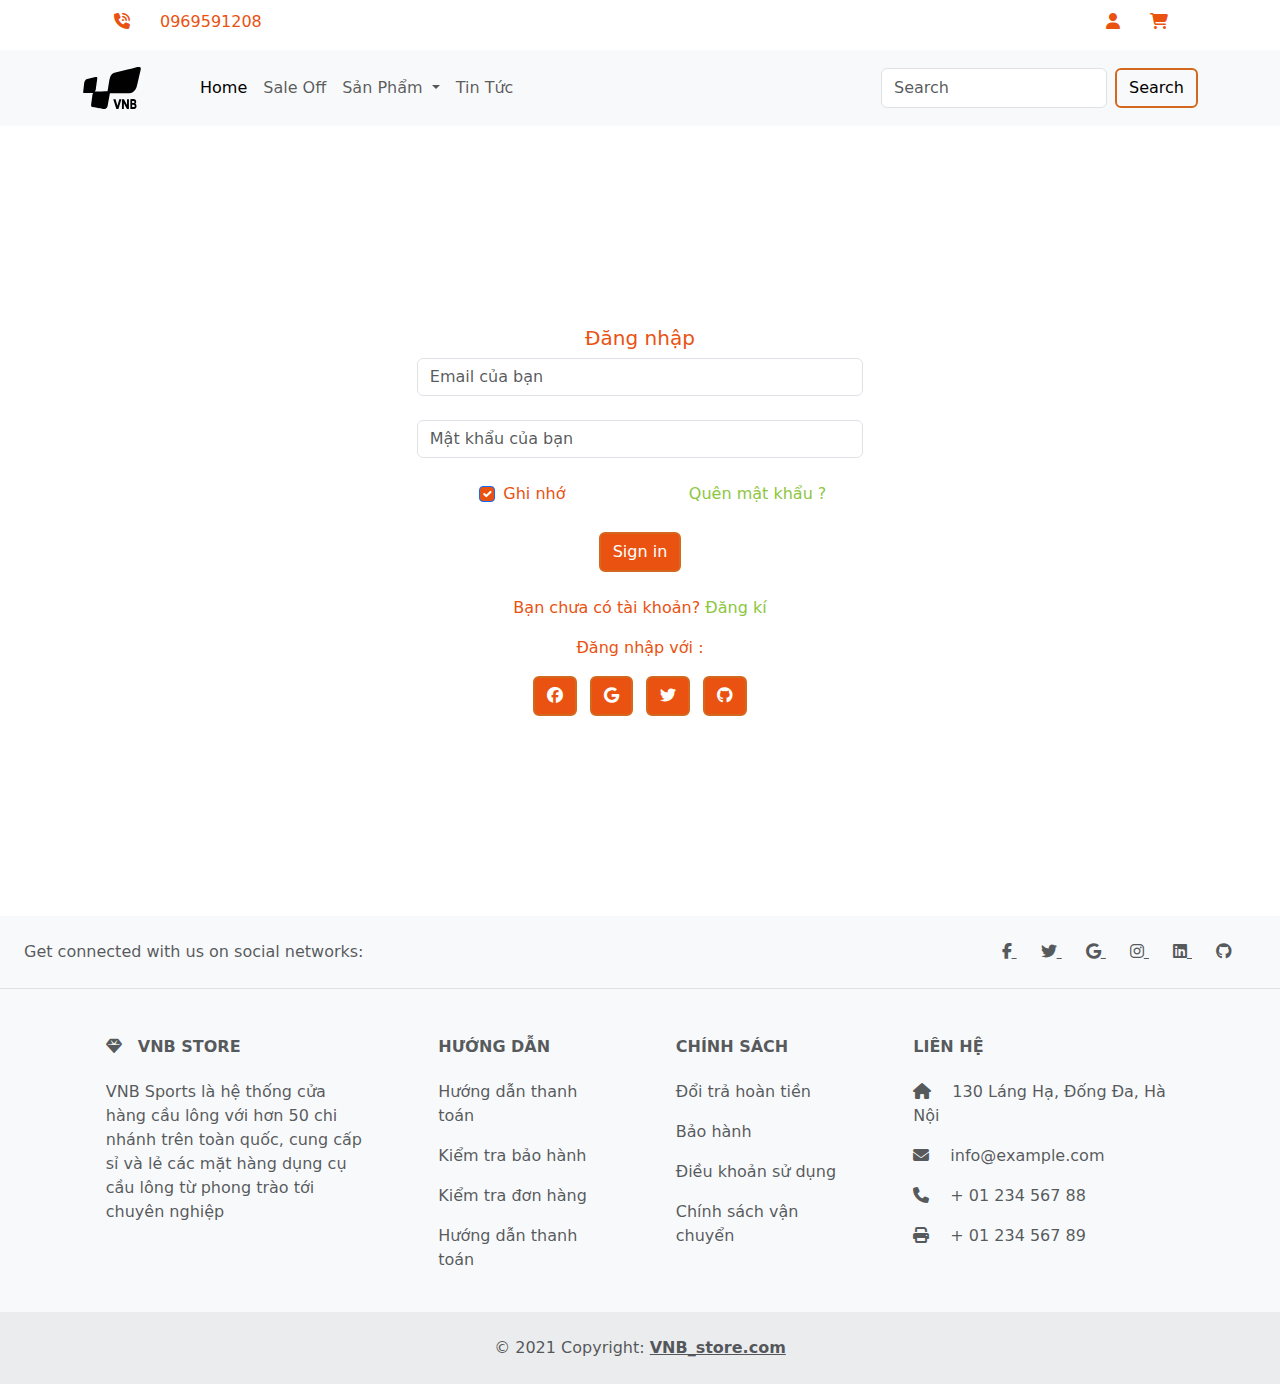
<file: login.html>
<!DOCTYPE html>
<html lang="en">
  <head>
    <meta charset="UTF-8" />
    <meta name="viewport" content="width=device-width, initial-scale=1.0" />
    <title>Products</title>
  </head>
  <body>
    <!DOCTYPE html>
    <html lang="en">
      <head>
        <meta charset="UTF-8" />
        <meta name="viewport" content="width=device-width, initial-scale=1.0" />
        <title>Document</title>
        <!-- bootstrap -->
        <link rel="stylesheet" href="./lib/bootstrap/css/bootstrap.min.css" />
        <!-- fontawesome -->
        <link rel="stylesheet" href="./lib/fontawesome/css/fontawesome.css" />
        <link rel="stylesheet" href="./lib/fontawesome/css/brands.css" />
        <link rel="stylesheet" href="./lib/fontawesome/css/solid.css" />
        <!-- owlcarosel -->
        <link
          rel="stylesheet"
          href="./lib/OwlCarousel/assets/owl.carousel.min.css"
        />
        <link
          rel="stylesheet"
          href="./lib/OwlCarousel/assets/owl.theme.default.min.css"
        />
        <!-- styles -->
        <link rel="stylesheet" href="./assets/css/styles.css" />
      </head>
      <body>
        <!-- header -->
        <div class="header">
          <div class="container">
            <div class="header-main">
              <ul class="main">
                <li>
                  <a href=""><i class="fa-solid fa-phone-volume"></i></a>
                </li>
                <li><a href="">0969591208</a></li>
              </ul>
              <ul class="main">
                <li>
                  <a href=""><i class="fa-solid fa-user"></i></a>
                </li>
                <li>
                  <a href="./cart.html"><i class="fa-solid fa-cart-shopping"></i></a>
                </li>
              </ul>
            </div>
          </div>
        </div>

        <!-- navbar -->

        <nav class="navbar navbar-expand-lg navbar-light bg-light">
          <div class="container">
            <img src="./assets/images/logo.svg" alt="" />
            <button
              class="navbar-toggler"
              type="button"
              data-bs-toggle="collapse"
              data-bs-target="#navbarSupportedContent"
              aria-controls="navbarSupportedContent"
              aria-expanded="false"
              aria-label="Toggle navigation"
            >
              <span class="navbar-toggler-icon"></span>
            </button>
            <div class="collapse navbar-collapse" id="navbarSupportedContent">
              <ul class="navbar-nav me-auto mb-2 mb-lg-0">
                <li class="nav-item">
                  <a class="nav-link active" aria-current="page" href="./index.html"
                    >Home</a
                  >
                </li>
                <li class="nav-item">
                  <a class="nav-link" href="#">Sale Off</a>
                </li>
                <li class="nav-item dropdown">
                  <a
                    class="nav-link dropdown-toggle"
                    href="#"
                    id="navbarDropdown"
                    role="button"
                    data-bs-toggle="dropdown"
                    aria-expanded="false"
                  >
                    Sản Phẩm
                  </a>
                  <ul class="dropdown-menu" aria-labelledby="navbarDropdown">
                    <li><a class="dropdown-item" href="#">Vợt Cầu Lông </a></li>
                    <li>
                      <a class="dropdown-item" href="#">Giày cầu lông </a>
                    </li>

                    <li><a class="dropdown-item" href="#">Phụ Kiện</a></li>
                  </ul>
                </li>
                <li class="nav-item">
                  <a class="nav-link" href="#">Tin Tức</a>
                </li>
              </ul>
              <form class="d-flex">
                <input
                  class="form-control me-2"
                  type="search"
                  placeholder="Search"
                  aria-label="Search"
                />
                <button class="btn btn-outline-success" type="submit">
                  Search
                </button>
              </form>
            </div>
          </div>
        </nav>

       <!-- login -->
       <div class="login">
        <div class="container">
            <div class="group-login">
                <div class="cart-login">
                    <h1>Đăng nhập</h1>
                    <form>
                         
                        <!-- Email input -->
                        <div data-mdb-input-init class="form-outline mb-4">
                          <input id="email" type="email" placeholder="Email của bạn " class="form-control input-login-gmail-js" />
                          
                        </div>
                      
                        <!-- Password input -->
                        <div data-mdb-input-init class="form-outline mb-4">
                          <input type="password" id="password" placeholder="Mật khẩu của bạn " class="form-control input-login-password-js" />
                         
                        </div>
                      
                        <!-- 2 column grid layout for inline styling -->
                        <div class="row mb-4">
                          <div class="col d-flex justify-content-center">
                            <!-- Checkbox -->
                            <div class="form-check">
                              <input class="form-check-input" type="checkbox" value="" id="form2Example31" checked />
                              <label class="form-check-label" for="form2Example31"> Ghi nhớ  </label>
                            </div>
                          </div>
                      
                          <div class="col">
                            <!-- Simple link -->
                            <a href="#" style="text-decoration: none; color:#8DC63F;">Quên mật khẩu ?</a>
                          </div>
                        </div>
                      
                        <!-- Submit button -->
                        <button  type="button" data-mdb-button-init data-mdb-ripple-init class="btn btn-primary btn-block mb-4 btn-login-js">Sign in</button>
                      
                        <!-- Register buttons -->
                        <div class="text-center">
                          <p>Bạn chưa có tài khoản? <a href="register.html"style="text-decoration: none; color:#8DC63F;">Đăng kí </a></p>
                          <p>Đăng nhập với :</p>
                          <button  type="button" data-mdb-button-init data-mdb-ripple-init class="btn btn-link btn-floating mx-1">
                            <i class="fa-brands fa-facebook"></i>
                          </button>
                      
                          <button  type="button" data-mdb-button-init data-mdb-ripple-init class="btn btn-link btn-floating mx-1">
                            <i class="fab fa-google"></i>
                          </button>
                      
                          <button  type="button" data-mdb-button-init data-mdb-ripple-init class="btn btn-link btn-floating mx-1">
                            <i class="fab fa-twitter"></i>
                          </button>
                      
                          <button  type="button" data-mdb-button-init data-mdb-ripple-init class="btn btn-link btn-floating mx-1">
                            <i class="fab fa-github"></i>
                          </button>
                        </div>
                      </form>
                </div>
            </div>
           
        </div>
    </div>

        <!-- Footer -->
        <div class="footer">
   
          <footer class="text-center text-lg-start bg-body-tertiary text-muted">
              <!-- Section: Social media -->
              <section class="d-flex justify-content-center justify-content-lg-between p-4 border-bottom">
                <!-- Left -->
                <div class="me-5 d-none d-lg-block">
                  <span>Get connected with us on social networks:</span>
                </div>
                <!-- Left -->
            
                <!-- Right -->
                <div>
                  <a href="" class="me-4 text-reset">
                    <i class="fab fa-facebook-f"></i>
                  </a>
                  <a href="" class="me-4 text-reset">
                    <i class="fab fa-twitter"></i>
                  </a>
                  <a href="" class="me-4 text-reset">
                    <i class="fab fa-google"></i>
                  </a>
                  <a href="" class="me-4 text-reset">
                    <i class="fab fa-instagram"></i>
                  </a>
                  <a href="" class="me-4 text-reset">
                    <i class="fab fa-linkedin"></i>
                  </a>
                  <a href="" class="me-4 text-reset">
                    <i class="fab fa-github"></i>
                  </a>
                </div>
                <!-- Right -->
              </section>
              <!-- Section: Social media -->
            
              <!-- Section: Links  -->
              <section class="">
                <div class="container text-center text-md-start mt-5">
                  <!-- Grid row -->
                  <div class="row mt-3">
                    <!-- Grid column -->
                    <div class="col-md-3 col-lg-4 col-xl-3 mx-auto mb-4">
                      <!-- Content -->
                      <h6 class="text-uppercase fw-bold mb-4">
                        <i class="fas fa-gem me-3"></i>VNB Store
                      </h6>
                      <p>
                        VNB Sports là hệ thống cửa hàng cầu lông với hơn 50 chi nhánh trên toàn quốc, cung cấp sỉ và lẻ các mặt hàng dụng cụ cầu lông từ phong trào tới chuyên nghiệp
                      </p>
                    </div>
                    <!-- Grid column -->
            
                    <!-- Grid column -->
                    <div class="col-md-2 col-lg-2 col-xl-2 mx-auto mb-4">
                      <!-- Links -->
                      <h6 class="text-uppercase fw-bold mb-4">
                        Hướng dẫn 
                      </h6>
                      <p>
                        <a href="#!" class="text-reset">Hướng dẫn thanh toán </a>
                      </p>
                      <p>
                        <a href="#!" class="text-reset">Kiểm tra bảo hành </a>
                      </p>
                      <p>
                        <a href="#!" class="text-reset">Kiểm tra đơn hàng </a>
                      </p>
                      <p>
                        <a href="#!" class="text-reset">Hướng dẫn thanh toán </a>
                      </p>
                    </div>
                    <!-- Grid column -->
            
                    <!-- Grid column -->
                    <div class="col-md-3 col-lg-2 col-xl-2 mx-auto mb-4">
                      <!-- Links -->
                      <h6 class="text-uppercase fw-bold mb-4">
                        Chính sách 
                      </h6>
                      <p>
                        <a href="#!" class="text-reset">Đổi trả hoàn tiền </a>
                      </p>
                      <p>
                        <a href="#!" class="text-reset">Bảo hành </a>
                      </p>
                      <p>
                        <a href="#!" class="text-reset">Điều khoản sử dụng </a>
                      </p>
                      <p>
                        <a href="#!" class="text-reset">Chính sách vận chuyển </a>
                      </p>
                    </div>
                    <!-- Grid column -->
            
                    <!-- Grid column -->
                    <div class="col-md-4 col-lg-3 col-xl-3 mx-auto mb-md-0 mb-4">
                      <!-- Links -->
                      <h6 class="text-uppercase fw-bold mb-4">Liên Hệ </h6>
                      <p><i class="fas fa-home me-3"></i> 130 Láng Hạ, Đống Đa, Hà Nội</p>
                      <p>
                        <i class="fas fa-envelope me-3"></i>
                        info@example.com
                      </p>
                      <p><i class="fas fa-phone me-3"></i> + 01 234 567 88</p>
                      <p><i class="fas fa-print me-3"></i> + 01 234 567 89</p>
                    </div>
                    <!-- Grid column -->
                  </div>
                  <!-- Grid row -->
                </div>
              </section>
              <!-- Section: Links  -->
            
              <!-- Copyright -->
              <div class="text-center p-4" style="background-color: rgba(0, 0, 0, 0.05);">
                © 2021 Copyright:
                <a class="text-reset fw-bold" href="https://mdbootstrap.com/">VNB_store.com</a>
              </div>
              <!-- Copyright -->
            </footer>
        
      
       
      </div>

        <script src="./lib/axios.min.js"></script>
        <!-- js-bootstrap -->
        <script src="./lib/bootstrap/js/bootstrap.bundle.min.js"></script>
        <!-- inport jquery -->
        <script src="./lib/jquery-3.7.1.js"></script>
        <!-- js-owlcarosel -->
        <script src="./lib/OwlCarousel/owl.carousel.min.js"></script>
        
      </body>
    </html>
  </body>
</html>
</file>
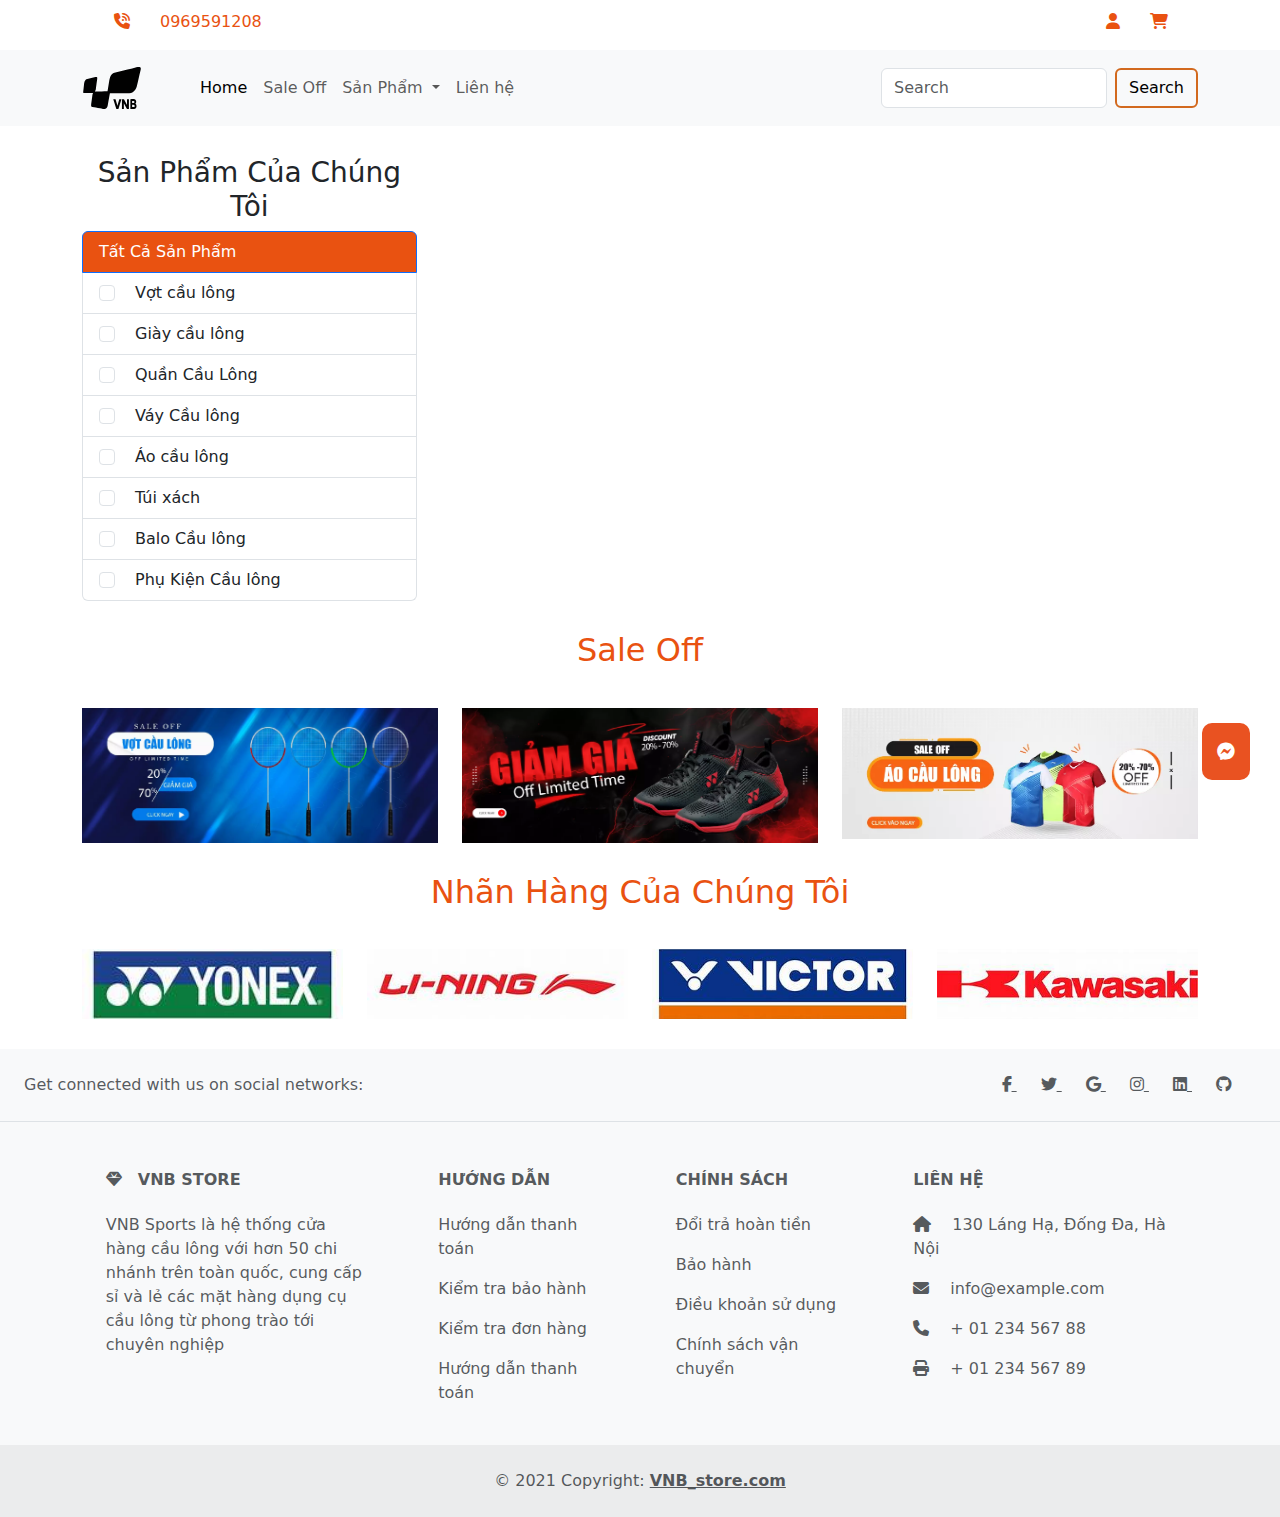
<file: products.html>
<!DOCTYPE html>
<html lang="en">
  <head>
    <meta charset="UTF-8" />
    <meta name="viewport" content="width=device-width, initial-scale=1.0" />
    <title>products</title>
  </head>
  <body>
    <!DOCTYPE html>
    <html lang="en">
      <head>
        <meta charset="UTF-8" />
        <meta name="viewport" content="width=device-width, initial-scale=1.0" />
        <title>Document</title>
        <!-- bootstrap -->
        <link rel="stylesheet" href="./lib/bootstrap/css/bootstrap.min.css" />
        <!-- fontawesome -->
        <link rel="stylesheet" href="./lib/fontawesome/css/fontawesome.css" />
        <link rel="stylesheet" href="./lib/fontawesome/css/brands.css" />
        <link rel="stylesheet" href="./lib/fontawesome/css/solid.css" />
        <!-- owlcarosel -->
        <link
          rel="stylesheet"
          href="./lib/OwlCarousel/assets/owl.carousel.min.css"
        />
        <link
          rel="stylesheet"
          href="./lib/OwlCarousel/assets/owl.theme.default.min.css"
        />
        <!-- styles -->
        <link rel="stylesheet" href="./assets/css/styles.css" />
      </head>
      <body>
        <!-- header -->
        <div class="header">
          <div class="container">
            <div class="header-main">
              <ul class="main">
                <li>
                  <a href=""><i class="fa-solid fa-phone-volume"></i></a>
                </li>
                <li><a href="">0969591208</a></li>
              </ul>
              <ul class="main">
                <li>
                  <a href="./login.html"><i class="fa-solid fa-user"></i></a>
                </li>
                <li>
                  <a href="./cart.html"><i class="fa-solid fa-cart-shopping"></i></a>
                </li>
              </ul>
            </div>
          </div>
        </div>
        

        <!-- navbar -->

        <nav class="navbar navbar-expand-lg navbar-light bg-light">
          <div class="container">
              
            <img src="./assets/images/logo.svg" alt="">
            <button class="navbar-toggler" type="button" data-bs-toggle="collapse" data-bs-target="#navbarSupportedContent" aria-controls="navbarSupportedContent" aria-expanded="false" aria-label="Toggle navigation">
              <span class="navbar-toggler-icon"></span>
            </button>
            <div class="collapse navbar-collapse" id="navbarSupportedContent">
              <ul class="navbar-nav me-auto mb-2 mb-lg-0">
                <li class="nav-item">
                  <a class="nav-link active" aria-current="page" href="./index.html">Home</a>
                </li>
                <li class="nav-item">
                  <a class="nav-link" href="#sale">Sale Off</a>
                </li>
                <li class="nav-item dropdown">
                  <a class="nav-link dropdown-toggle" href="./products.html" id="navbarDropdown" role="button" data-bs-toggle="dropdown" aria-expanded="false">
                    Sản Phẩm 
                  </a>
                  <ul class="dropdown-menu" aria-labelledby="navbarDropdown">
                    <li><a class="dropdown-item" href="./products.html">Vợt Cầu Lông </a></li>
                    <li><a class="dropdown-item" href="./products.html">Giày cầu lông </a></li>
                    
                    <li><a class="dropdown-item" href="./products.html">Phụ Kiện</a></li>
                  </ul>
                </li>
                <li class="nav-item">
                  <a class="nav-link" href="./lienhe.html">Liên hệ</a>
                </li>
              </ul>
              <form class="d-flex">
                <input class="form-control me-2" type="search" placeholder="Search" aria-label="Search">
                <button class="btn btn-outline-success" type="submit">Search</button>
              </form>
            </div>
          </div>
        </nav>

        <!-- category-products -->
        <div class="category-products">
          <div class="container">
            <div class="content-category">
              <!-- menu -->
              <div class="category-products-menu">
                    <h3>Sản Phẩm Của Chúng Tôi</h3>
                    <ul class="list-group">
                        <li class="list-group-item active" aria-current="true" style="background-color: rgb(233, 82, 17) ;">
                            Tất Cả Sản Phẩm
                        </li>
                        <li class="list-group-item" >
                            <input class="form-check-input" type="checkbox" value="" id="option_1"> 
                            <label class="form-check-label" for="option_1">
                                Vợt cầu lông
                              </label>
                        </li>
                        <li class="list-group-item" >
                            <input class="form-check-input" type="checkbox" value="" id="option_2"> 
                            <label class="form-check-label" for="option_2">
                                Giày cầu lông
                              </label>
                        </li>
                        <li class="list-group-item">
                            <input class="form-check-input" type="checkbox"  value="" id="option_3">
                            <label class="form-check-label" for="option_3">
                                Quần Cầu Lông
                              </label> 
                        </li>
                        <li class="list-group-item">
                            <input class="form-check-input" type="checkbox"  value="" id="option_4">
                            <label class="form-check-label" for="option_4">
                                Váy Cầu lông
                              </label>  
                        </li>
                        <li class="list-group-item">
                            <input class="form-check-input" type="checkbox"  value="" id="option_5">
                            <label class="form-check-label" for="option_5">
                                Áo cầu lông
                              </label>  
                        </li>
                        <li class="list-group-item" >
                            <input class="form-check-input" type="checkbox" value="" id="option_6">
                            <label class="form-check-label" for="option_6">
                                Túi xách
                              </label>   
                        </li>
                        <li class="list-group-item">
                            <input class="form-check-input" type="checkbox"  value="" id="option_7">
                            <label class="form-check-label" for="option_7">
                                Balo Cầu lông
                              </label>   
                        </li>
                        <li class="list-group-item">
                            <input class="form-check-input" type="checkbox" value="" id="option_8">
                            <label class="form-check-label" for="option_8">
                                Phụ Kiện Cầu lông
                              </label>  
                        </li>
                      </ul>
              </div>
              <!-- show-products -->
              <div class="category-products-show">
                    <div class="row row-js">
                        

                        <!-- <div class="col-12 col-sm-4 col-md-4 item">
                            <div class="cart-category-products">
                                <img src="./assets/images/category1.webp" alt="">
                                <p>Vợt cầu lông Felet Chucker chính hãng </p>
                                <p>500000</p>
                               
                            </div>
                        </div> -->

                     
                    </div>

                    <ul class="listPage">
               
                    </ul>
              </div>
            </div>
          </div>
        </div>

        <!-- sale-off -->
   <div class="sale">
    <div class="container">
        <h2>Sale Off</h2>
        <div class="row">
            <div class="col-12 col-sm-4 col-md-4">
                <div class="cart-sale">
                    <img class="img-sale" src="./assets/images/sale1.webp" alt="">
                </div>
               
            </div>
            <div class="col-12 col-sm-4 col-md-4">
                <div class="cart-sale">
                    <img class="img-sale" src="./assets/images/sale2.webp" alt="">
                </div>
               
            </div>
            <div class="col-12 col-sm-4 col-md-4">
                <div class="cart-sale">
                    <img class="img-sale" src="./assets/images/sale3.webp" alt="">
                </div>
                
            </div>
        </div>
    </div>
   </div>

       <!-- contact -->
   <div class="contact">
    <h2>Nhãn Hàng Của Chúng Tôi</h2>
    <div class="container">
        <div class="row">
            <div class="col-12 col-md-3 col-sm-3">
                <div class="cart-contact">
                    <img src="./assets/images/contac1.jfif" alt="">

                </div>
            </div>

            <div class="col-12 col-md-3 col-sm-3">
                <div class="cart-contact">
                    <img src="./assets/images/contac5.jfif" alt="">

                </div>
            </div>

            <div class="col-12 col-md-3 col-sm-3">
                <div class="cart-contact">
                    <img src="./assets/images/contac3.jfif" alt="">

                </div>
            </div>

            <div class="col-12 col-md-3 col-sm-3">
                <div class="cart-contact">
                    <img src="./assets/images/contac4.jfif" alt="">

                </div>
            </div>
        </div>
    </div>
   </div>

   <div class="messenger-box">
    <div class="messenger-header">
      
        <img src="./assets/images/logo.svg" alt="">
        <a href="">VNB Sport</a></li>
        <i class="fa-regular fa-circle-xmark"></i>
      
    </div>
    <p>
      Bắt đầu trò chuyện nhanh với VNB Sport.
      Thông tin của bạn được ẩn và tin nhắn trò chuyện chỉ lưu trên trình duyệt web.
    </p>
    <div class="chat-messenger">
      <div class="avatar"> <img src="./assets/images/logo.svg" alt=""></div>
      <div class="messenger-title">
        <p>
          Xin chào! VNB Sport rất vui được hỗ trợ bạn.
        </p>
      </div>
    </div>
    <div class="chat-nember">
      <div class="title-chat">
        <input type="text" placeholder="Nhập tin nhắn, nhấn Enter để gửi...">
      </div>
      <div class="icon-chat">
        <i class="fa-regular fa-file"></i>
        <i class="fa-regular fa-face-smile"></i>
        <i class="fa-solid fa-right-from-bracket"></i>
      </div>
      
      
    </div>
  </div>
      <button class="messenger"><i class="fa-brands fa-facebook-messenger"></i></button>       
  <button onclick="topFunction()" id="myBtn" title="Go to top"><i class="fa-solid fa-arrow-up"></i></button> 
        <!-- Footer -->
        <div class="footer">
   
          <footer class="text-center text-lg-start bg-body-tertiary text-muted">
              <!-- Section: Social media -->
              <section class="d-flex justify-content-center justify-content-lg-between p-4 border-bottom">
                <!-- Left -->
                <div class="me-5 d-none d-lg-block">
                  <span>Get connected with us on social networks:</span>
                </div>
                <!-- Left -->
            
                <!-- Right -->
                <div>
                  <a href="" class="me-4 text-reset">
                    <i class="fab fa-facebook-f"></i>
                  </a>
                  <a href="" class="me-4 text-reset">
                    <i class="fab fa-twitter"></i>
                  </a>
                  <a href="" class="me-4 text-reset">
                    <i class="fab fa-google"></i>
                  </a>
                  <a href="" class="me-4 text-reset">
                    <i class="fab fa-instagram"></i>
                  </a>
                  <a href="" class="me-4 text-reset">
                    <i class="fab fa-linkedin"></i>
                  </a>
                  <a href="" class="me-4 text-reset">
                    <i class="fab fa-github"></i>
                  </a>
                </div>
                <!-- Right -->
              </section>
              <!-- Section: Social media -->
            
              <!-- Section: Links  -->
              <section class="">
                <div class="container text-center text-md-start mt-5">
                  <!-- Grid row -->
                  <div class="row mt-3">
                    <!-- Grid column -->
                    <div class="col-md-3 col-lg-4 col-xl-3 mx-auto mb-4">
                      <!-- Content -->
                      <h6 class="text-uppercase fw-bold mb-4">
                        <i class="fas fa-gem me-3"></i>VNB Store
                      </h6>
                      <p>
                        VNB Sports là hệ thống cửa hàng cầu lông với hơn 50 chi nhánh trên toàn quốc, cung cấp sỉ và lẻ các mặt hàng dụng cụ cầu lông từ phong trào tới chuyên nghiệp
                      </p>
                    </div>
                    <!-- Grid column -->
            
                    <!-- Grid column -->
                    <div class="col-md-2 col-lg-2 col-xl-2 mx-auto mb-4">
                      <!-- Links -->
                      <h6 class="text-uppercase fw-bold mb-4">
                        Hướng dẫn 
                      </h6>
                      <p>
                        <a href="#!" class="text-reset">Hướng dẫn thanh toán </a>
                      </p>
                      <p>
                        <a href="#!" class="text-reset">Kiểm tra bảo hành </a>
                      </p>
                      <p>
                        <a href="#!" class="text-reset">Kiểm tra đơn hàng </a>
                      </p>
                      <p>
                        <a href="#!" class="text-reset">Hướng dẫn thanh toán </a>
                      </p>
                    </div>
                    <!-- Grid column -->
            
                    <!-- Grid column -->
                    <div class="col-md-3 col-lg-2 col-xl-2 mx-auto mb-4">
                      <!-- Links -->
                      <h6 class="text-uppercase fw-bold mb-4">
                        Chính sách 
                      </h6>
                      <p>
                        <a href="#!" class="text-reset">Đổi trả hoàn tiền </a>
                      </p>
                      <p>
                        <a href="#!" class="text-reset">Bảo hành </a>
                      </p>
                      <p>
                        <a href="#!" class="text-reset">Điều khoản sử dụng </a>
                      </p>
                      <p>
                        <a href="#!" class="text-reset">Chính sách vận chuyển </a>
                      </p>
                    </div>
                    <!-- Grid column -->
            
                    <!-- Grid column -->
                    <div class="col-md-4 col-lg-3 col-xl-3 mx-auto mb-md-0 mb-4">
                      <!-- Links -->
                      <h6 class="text-uppercase fw-bold mb-4">Liên Hệ </h6>
                      <p><i class="fas fa-home me-3"></i> 130 Láng Hạ, Đống Đa, Hà Nội</p>
                      <p>
                        <i class="fas fa-envelope me-3"></i>
                        info@example.com
                      </p>
                      <p><i class="fas fa-phone me-3"></i> + 01 234 567 88</p>
                      <p><i class="fas fa-print me-3"></i> + 01 234 567 89</p>
                    </div>
                    <!-- Grid column -->
                  </div>
                  <!-- Grid row -->
                </div>
              </section>
              <!-- Section: Links  -->
            
              <!-- Copyright -->
              <div class="text-center p-4" style="background-color: rgba(0, 0, 0, 0.05);">
                © 2021 Copyright:
                <a class="text-reset fw-bold" href="https://mdbootstrap.com/">VNB_store.com</a>
              </div>
              <!-- Copyright -->
            </footer>
        
      
       
      </div>

        <script src="./lib/axios.min.js"></script>
        <!-- js-bootstrap -->
        <script src="./lib/bootstrap/js/bootstrap.bundle.min.js"></script>
        <!-- inport jquery -->
        <script src="./lib/jquery-3.7.1.js"></script>
        <!-- js-owlcarosel -->
        <script src="./lib/OwlCarousel/owl.carousel.min.js"></script>
        <!-- js-main -->
        <script src="./assets/js/products.js"></script>
        <script src="./assets/js/main.js"></script>
      </body>
    </html>
  </body>
</html>
</file>
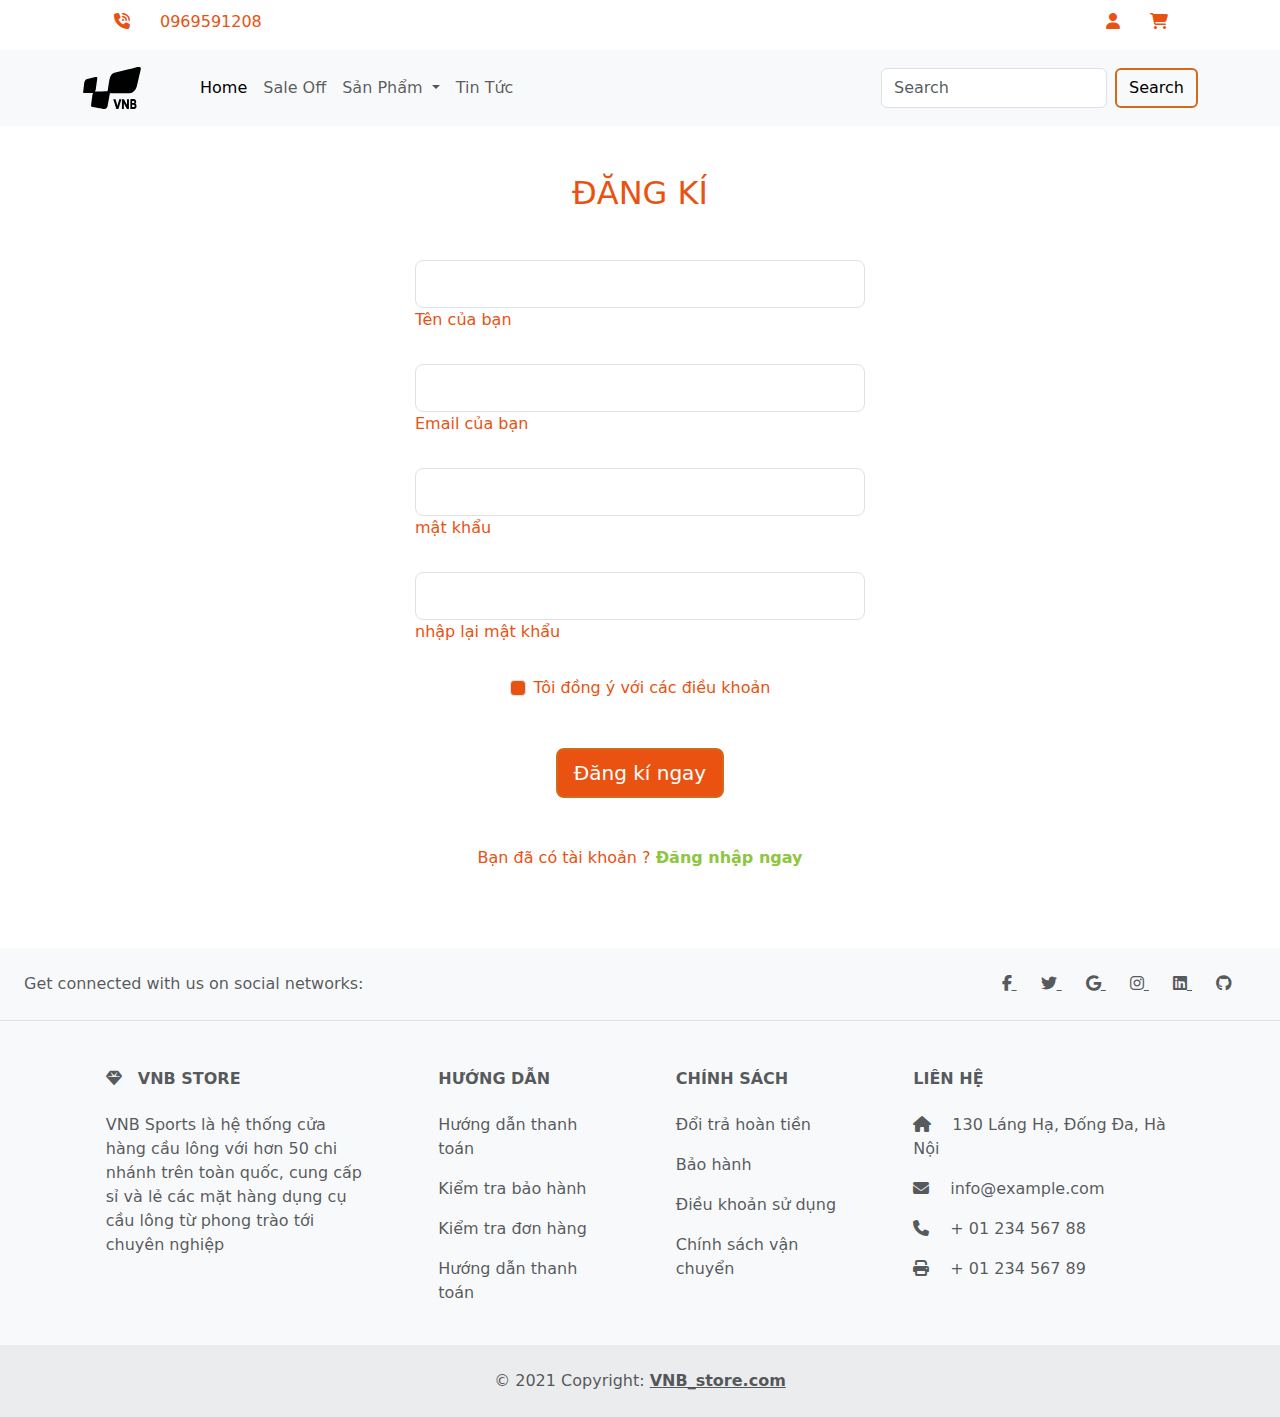
<file: register.html>
<!DOCTYPE html>
<html lang="en">
  <head>
    <meta charset="UTF-8" />
    <meta name="viewport" content="width=device-width, initial-scale=1.0" />
    <title>Products</title>
  </head>
  <body>
    <!DOCTYPE html>
    <html lang="en">
      <head>
        <meta charset="UTF-8" />
        <meta name="viewport" content="width=device-width, initial-scale=1.0" />
        <title>Document</title>
        <!-- bootstrap -->
        <link rel="stylesheet" href="./lib/bootstrap/css/bootstrap.min.css" />
        <!-- fontawesome -->
        <link rel="stylesheet" href="./lib/fontawesome/css/fontawesome.css" />
        <link rel="stylesheet" href="./lib/fontawesome/css/brands.css" />
        <link rel="stylesheet" href="./lib/fontawesome/css/solid.css" />
        <!-- owlcarosel -->
        <link
          rel="stylesheet"
          href="./lib/OwlCarousel/assets/owl.carousel.min.css"
        />
        <link
          rel="stylesheet"
          href="./lib/OwlCarousel/assets/owl.theme.default.min.css"
        />
        <!-- styles -->
        <link rel="stylesheet" href="./assets/css/styles.css" />
      </head>
      <body>
        <!-- header -->
        <div class="header">
          <div class="container">
            <div class="header-main">
              <ul class="main">
                <li>
                  <a href=""><i class="fa-solid fa-phone-volume"></i></a>
                </li>
                <li><a href="">0969591208</a></li>
              </ul>
              <ul class="main">
                <li>
                  <a href="./login.html"><i class="fa-solid fa-user"></i></a>
                </li>
                <li>
                  <a href="./cart.html"><i class="fa-solid fa-cart-shopping"></i></a>
                </li>
              </ul>
            </div>
          </div>
        </div>

        <!-- navbar -->

        <nav class="navbar navbar-expand-lg navbar-light bg-light">
          <div class="container">
            <img src="./assets/images/logo.svg" alt="" />
            <button
              class="navbar-toggler"
              type="button"
              data-bs-toggle="collapse"
              data-bs-target="#navbarSupportedContent"
              aria-controls="navbarSupportedContent"
              aria-expanded="false"
              aria-label="Toggle navigation"
            >
              <span class="navbar-toggler-icon"></span>
            </button>
            <div class="collapse navbar-collapse" id="navbarSupportedContent">
              <ul class="navbar-nav me-auto mb-2 mb-lg-0">
                <li class="nav-item">
                  <a class="nav-link active" aria-current="page" href="./index.html"
                    >Home</a
                  >
                </li>
                <li class="nav-item">
                  <a class="nav-link" href="#">Sale Off</a>
                </li>
                <li class="nav-item dropdown">
                  <a
                    class="nav-link dropdown-toggle"
                    href="#"
                    id="navbarDropdown"
                    role="button"
                    data-bs-toggle="dropdown"
                    aria-expanded="false"
                  >
                    Sản Phẩm
                  </a>
                  <ul class="dropdown-menu" aria-labelledby="navbarDropdown">
                    <li><a class="dropdown-item" href="#">Vợt Cầu Lông </a></li>
                    <li>
                      <a class="dropdown-item" href="#">Giày cầu lông </a>
                    </li>

                    <li><a class="dropdown-item" href="#">Phụ Kiện</a></li>
                  </ul>
                </li>
                <li class="nav-item">
                  <a class="nav-link" href="#">Tin Tức</a>
                </li>
              </ul>
              <form class="d-flex">
                <input
                  class="form-control me-2"
                  type="search"
                  placeholder="Search"
                  aria-label="Search"
                />
                <button class="btn btn-outline-success" type="submit">
                  Search
                </button>
              </form>
            </div>
          </div>
        </nav>

      <!-- register -->
      <section class="vh-100 bg-image">
        <div class="mask d-flex align-items-center h-100 gradient-custom-3">
          <div class="container h-100">
            <div class="row d-flex justify-content-center align-items-center h-100">
              <div class="col-12 col-md-9 col-lg-7 col-xl-6">
                <div class="card" style="border: none;">
                  <div class="card-body p-5">
                    <h2 class="text-uppercase text-center mb-5" style="color:rgb(233, 82, 17);">Đăng kí </h2>
      
                    <form class="register" onsubmit=" register()">
      
                      <div data-mdb-input-init class="form-outline mb-4">
                        <input type="text" id="name" class="form-control form-control-lg  form-control-lg-name-js " />
                        <label class="form-label" for="form3Example1cg">Tên của bạn </label>
                      </div>
      
                      <div data-mdb-input-init class="form-outline mb-4">
                        <input type="email" id="email" class="form-control form-control-lg  form-control-lg-email-js" />
                        <label class="form-label" for="form3Example3cg"> Email của bạn </label>
                      </div>
      
                      <div data-mdb-input-init class="form-outline mb-4">
                        <input type="password" id="password" class="form-control form-control-lg form-control-lg-password-js" />
                        <label class="form-label" for="form3Example4cg">mật khẩu </label>
                      </div>
      
                      <div data-mdb-input-init class="form-outline mb-4">
                        <input type="password" id="form3Example4cdg" class="form-control form-control-lg" />
                        <label class="form-label" for="form3Example4cdg">nhập lại mật khẩu </label>
                      </div>
      
                      <div class="form-check d-flex justify-content-center mb-5">
                        <input class="form-check-input me-2" type="checkbox" value="" id="form2Example3cg" />
                        <label class="form-check-label" for="form2Example3g">
                          Tôi đồng ý với các điều khoản <a href="#!" class="text-body"></a>
                        </label>
                      </div>
      
                      <div class="d-flex justify-content-center">
                        <button style="color:#FFFFFF!important;"  type="button" data-mdb-button-init
                          data-mdb-ripple-init class="btn btn-success btn-block btn-lg gradient-custom-4 text-body btn-register-js" >Đăng kí ngay</button>
                      </div>
      
                      <p class="text-center text-muted mt-5 mb-0">Bạn đã có tài khoản ? <a href="login.html"
                          class="fw-bold text-body">Đăng nhập ngay</a></p>
      
                    </form>
      
                  </div>
                </div>
              </div>
            </div>
          </div>
        </div>
      </section>

        <!-- Footer -->
        <div class="footer">
   
          <footer class="text-center text-lg-start bg-body-tertiary text-muted">
              <!-- Section: Social media -->
              <section class="d-flex justify-content-center justify-content-lg-between p-4 border-bottom">
                <!-- Left -->
                <div class="me-5 d-none d-lg-block">
                  <span>Get connected with us on social networks:</span>
                </div>
                <!-- Left -->
            
                <!-- Right -->
                <div>
                  <a href="" class="me-4 text-reset">
                    <i class="fab fa-facebook-f"></i>
                  </a>
                  <a href="" class="me-4 text-reset">
                    <i class="fab fa-twitter"></i>
                  </a>
                  <a href="" class="me-4 text-reset">
                    <i class="fab fa-google"></i>
                  </a>
                  <a href="" class="me-4 text-reset">
                    <i class="fab fa-instagram"></i>
                  </a>
                  <a href="" class="me-4 text-reset">
                    <i class="fab fa-linkedin"></i>
                  </a>
                  <a href="" class="me-4 text-reset">
                    <i class="fab fa-github"></i>
                  </a>
                </div>
                <!-- Right -->
              </section>
              <!-- Section: Social media -->
            
              <!-- Section: Links  -->
              <section class="">
                <div class="container text-center text-md-start mt-5">
                  <!-- Grid row -->
                  <div class="row mt-3">
                    <!-- Grid column -->
                    <div class="col-md-3 col-lg-4 col-xl-3 mx-auto mb-4">
                      <!-- Content -->
                      <h6 class="text-uppercase fw-bold mb-4">
                        <i class="fas fa-gem me-3"></i>VNB Store
                      </h6>
                      <p>
                        VNB Sports là hệ thống cửa hàng cầu lông với hơn 50 chi nhánh trên toàn quốc, cung cấp sỉ và lẻ các mặt hàng dụng cụ cầu lông từ phong trào tới chuyên nghiệp
                      </p>
                    </div>
                    <!-- Grid column -->
            
                    <!-- Grid column -->
                    <div class="col-md-2 col-lg-2 col-xl-2 mx-auto mb-4">
                      <!-- Links -->
                      <h6 class="text-uppercase fw-bold mb-4">
                        Hướng dẫn 
                      </h6>
                      <p>
                        <a href="#!" class="text-reset">Hướng dẫn thanh toán </a>
                      </p>
                      <p>
                        <a href="#!" class="text-reset">Kiểm tra bảo hành </a>
                      </p>
                      <p>
                        <a href="#!" class="text-reset">Kiểm tra đơn hàng </a>
                      </p>
                      <p>
                        <a href="#!" class="text-reset">Hướng dẫn thanh toán </a>
                      </p>
                    </div>
                    <!-- Grid column -->
            
                    <!-- Grid column -->
                    <div class="col-md-3 col-lg-2 col-xl-2 mx-auto mb-4">
                      <!-- Links -->
                      <h6 class="text-uppercase fw-bold mb-4">
                        Chính sách 
                      </h6>
                      <p>
                        <a href="#!" class="text-reset">Đổi trả hoàn tiền </a>
                      </p>
                      <p>
                        <a href="#!" class="text-reset">Bảo hành </a>
                      </p>
                      <p>
                        <a href="#!" class="text-reset">Điều khoản sử dụng </a>
                      </p>
                      <p>
                        <a href="#!" class="text-reset">Chính sách vận chuyển </a>
                      </p>
                    </div>
                    <!-- Grid column -->
            
                    <!-- Grid column -->
                    <div class="col-md-4 col-lg-3 col-xl-3 mx-auto mb-md-0 mb-4">
                      <!-- Links -->
                      <h6 class="text-uppercase fw-bold mb-4">Liên Hệ </h6>
                      <p><i class="fas fa-home me-3"></i> 130 Láng Hạ, Đống Đa, Hà Nội</p>
                      <p>
                        <i class="fas fa-envelope me-3"></i>
                        info@example.com
                      </p>
                      <p><i class="fas fa-phone me-3"></i> + 01 234 567 88</p>
                      <p><i class="fas fa-print me-3"></i> + 01 234 567 89</p>
                    </div>
                    <!-- Grid column -->
                  </div>
                  <!-- Grid row -->
                </div>
              </section>
              <!-- Section: Links  -->
            
              <!-- Copyright -->
              <div class="text-center p-4" style="background-color: rgba(0, 0, 0, 0.05);">
                © 2021 Copyright:
                <a class="text-reset fw-bold" href="https://mdbootstrap.com/">VNB_store.com</a>
              </div>
              <!-- Copyright -->
            </footer>
        
      
       
      </div>

        <script src="./lib/axios.min.js"></script>
        <!-- js-bootstrap -->
        <script src="./lib/bootstrap/js/bootstrap.bundle.min.js"></script>
        <!-- inport jquery -->
        <script src="./lib/jquery-3.7.1.js"></script>
        <!-- js-owlcarosel -->
        <script src="./lib/OwlCarousel/owl.carousel.min.js"></script>
        <!-- js-main -->
        <script src="./assets/js/products.js"></script>
      </body>
    </html>
  </body>
</html>
</file>
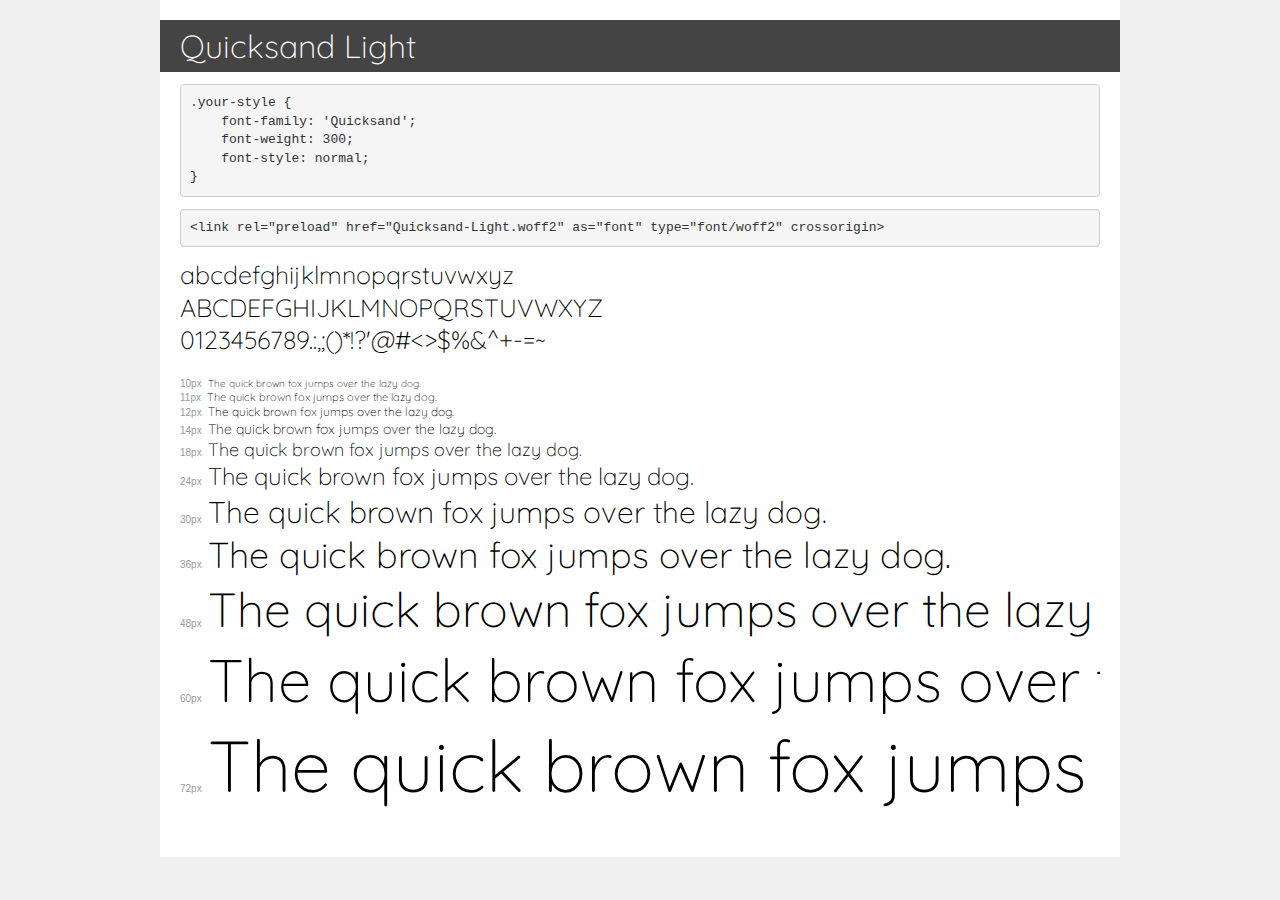
<file: assets/fonts/quicksand/demo.html>
<!DOCTYPE html>
<html lang="en">
<head>
    <meta charset="utf-8">
    <meta http-equiv="X-UA-Compatible" content="IE=edge">
    <meta name="viewport" content="width=device-width, initial-scale=1">
    <meta name="robots" content="noindex, noarchive">
    <meta name="format-detection" content="telephone=no">
    <title>Transfonter demo</title>
    <link href="stylesheet.css" rel="stylesheet">
    <style>
        /*
        http://meyerweb.com/eric/tools/css/reset/
        v2.0 | 20110126
        License: none (public domain)
        */
        html, body, div, span, applet, object, iframe,
        h1, h2, h3, h4, h5, h6, p, blockquote, pre,
        a, abbr, acronym, address, big, cite, code,
        del, dfn, em, img, ins, kbd, q, s, samp,
        small, strike, strong, sub, sup, tt, var,
        b, u, i, center,
        dl, dt, dd, ol, ul, li,
        fieldset, form, label, legend,
        table, caption, tbody, tfoot, thead, tr, th, td,
        article, aside, canvas, details, embed,
        figure, figcaption, footer, header, hgroup,
        menu, nav, output, ruby, section, summary,
        time, mark, audio, video {
            margin: 0;
            padding: 0;
            border: 0;
            font-size: 100%;
            font: inherit;
            vertical-align: baseline;
        }
        /* HTML5 display-role reset for older browsers */
        article, aside, details, figcaption, figure,
        footer, header, hgroup, menu, nav, section {
            display: block;
        }
        body {
            line-height: 1;
        }
        ol, ul {
            list-style: none;
        }
        blockquote, q {
            quotes: none;
        }
        blockquote:before, blockquote:after,
        q:before, q:after {
            content: '';
            content: none;
        }
        table {
            border-collapse: collapse;
            border-spacing: 0;
        }
        /* demo styles */
        body {
            background: #f0f0f0;
            color: #000;
        }
        .page {
            background: #fff;
            width: 920px;
            margin: 0 auto;
            padding: 20px 20px 0 20px;
            overflow: hidden;
        }
        .font-container {
            overflow-x: auto;
            overflow-y: hidden;
            margin-bottom: 40px;
            line-height: 1.3;
            white-space: nowrap;
            padding-bottom: 5px;
        }
        h1 {
            position: relative;
            background: #444;
            font-size: 32px;
            color: #fff;
            padding: 10px 20px;
            margin: 0 -20px 12px -20px;
        }
        .letters {
            font-size: 25px;
            margin-bottom: 20px;
        }
        .s10:before {
            content: '10px';
        }
        .s11:before {
            content: '11px';
        }
        .s12:before {
            content: '12px';
        }
        .s14:before {
            content: '14px';
        }
        .s18:before {
            content: '18px';
        }
        .s24:before {
            content: '24px';
        }
        .s30:before {
            content: '30px';
        }
        .s36:before {
            content: '36px';
        }
        .s48:before {
            content: '48px';
        }
        .s60:before {
            content: '60px';
        }
        .s72:before {
            content: '72px';
        }
        .s10:before, .s11:before, .s12:before, .s14:before,
        .s18:before, .s24:before, .s30:before, .s36:before,
        .s48:before, .s60:before, .s72:before {
            font-family: Arial, sans-serif;
            font-size: 10px;
            font-weight: normal;
            font-style: normal;
            color: #999;
            padding-right: 6px;
        }
        pre {
            display: block;
            padding: 9px;
            margin: 0 0 12px;
            font-family: Monaco, Menlo, Consolas, "Courier New", monospace;
            font-size: 13px;
            line-height: 1.428571429;
            color: #333;
            font-weight: normal;
            font-style: normal;
            background-color: #f5f5f5;
            border: 1px solid #ccc;
            overflow-x: auto;
            border-radius: 4px;
        }
        /* responsive */
        @media (max-width: 959px) {
            .page {
                width: auto;
                margin: 0;
            }
        }
    </style>
</head>
<body>
<div class="page">
    <div class="demo">
        <h1 style="font-family: 'Quicksand'; font-weight: 300; font-style: normal;">Quicksand Light</h1>
        <pre title="Usage">.your-style {
    font-family: 'Quicksand';
    font-weight: 300;
    font-style: normal;
}</pre>
        <pre title="Preload (optional)">
&lt;link rel=&quot;preload&quot; href=&quot;Quicksand-Light.woff2&quot; as=&quot;font&quot; type=&quot;font/woff2&quot; crossorigin&gt;</pre>
        <div class="font-container" style="font-family: 'Quicksand'; font-weight: 300; font-style: normal;">
            <p class="letters">
                abcdefghijklmnopqrstuvwxyz<br>
ABCDEFGHIJKLMNOPQRSTUVWXYZ<br>
                0123456789.:,;()*!?'@#&lt;&gt;$%&^+-=~
            </p>
            <p class="s10" style="font-size: 10px;">The quick brown fox jumps over the lazy dog.</p>
            <p class="s11" style="font-size: 11px;">The quick brown fox jumps over the lazy dog.</p>
            <p class="s12" style="font-size: 12px;">The quick brown fox jumps over the lazy dog.</p>
            <p class="s14" style="font-size: 14px;">The quick brown fox jumps over the lazy dog.</p>
            <p class="s18" style="font-size: 18px;">The quick brown fox jumps over the lazy dog.</p>
            <p class="s24" style="font-size: 24px;">The quick brown fox jumps over the lazy dog.</p>
            <p class="s30" style="font-size: 30px;">The quick brown fox jumps over the lazy dog.</p>
            <p class="s36" style="font-size: 36px;">The quick brown fox jumps over the lazy dog.</p>
            <p class="s48" style="font-size: 48px;">The quick brown fox jumps over the lazy dog.</p>
            <p class="s60" style="font-size: 60px;">The quick brown fox jumps over the lazy dog.</p>
            <p class="s72" style="font-size: 72px;">The quick brown fox jumps over the lazy dog.</p>
        </div>
    </div>

</div>
</body>
</html>
</file>
<file: assets/css/styles.css>
*{
    margin: 0;
    padding: 0;
    box-sizing: border-box;
}


@font-face {
    font-family: 'Quicksand';
    src: url('../fonts/quicksand/Quicksand-Light.eot');
    src: url('../fonts/quicksand/Quicksand-Light.eot?#iefix') format('embedded-opentype'),
        url('../fonts/quicksand/Quicksand-Light.woff2') format('woff2'),
        url('../fonts/quicksand/Quicksand-Light.woff') format('woff'),
        url('../fonts/quicksand/Quicksand-Light.ttf') format('truetype'),
        url('../fonts/quicksand/Quicksand-Light.svg#Quicksand-Light') format('svg');
    /* font-weight: 300; */
    font-style: normal;
    font-display: swap;
}


*{
    margin: 0;
    padding: 0;
    box-sizing: border-box;
}
/* header */

.header .header-main{
    display: flex;
  
    justify-content: space-between;
    align-items: center;
   
    
    
}
.header .header-main .main{
    display: flex;
    margin-top:10px;
  
    
}
.header .header-main .main li{
    list-style: none;
    margin-right: 30px;
    
}
.header .header-main .main li a{
    text-decoration: none;
    color:rgb(233, 82, 17) ;
}
.cart-shopping{
    color: #E95221;
}
/* <!-- navbar --> */
.navbar-phone {
    display: none;
}
.navbar img {
    width:60px;
    margin-right: 50px;
}
.navbar-nav ul li {
  margin-right: 30px;
}
.btn{
    border: 2px solid  chocolate;
    color:black;
}

/* slider */
.slider{
    margin-top: 30px;
}
.owl-nav{
    display: none;
}
.owl-dots{
    display: none;
}

/* section_services */
.section_services{
    margin-top: 30px;
  
    
}
.cart-services{
    height:60px;
    
    box-shadow: 0 0 3px rgba(0, 0, 0, 0.2);
    border-radius: 5%;
    display: flex;
   
    align-items: center;
}
.cart-services .icon-services{
    margin-left: 20px;
    font-size: 30px;
    color: rgb(233, 82, 17);
}
.cart-services .title-services{
    font-size: 20px;
    color:rgb(233, 82, 17) ;
    margin-left: 20px;
    margin-top: 20px;
}

/* sale-off */
.sale {
    margin-top: 30px;
    width: 100%;
   
   
    text-align: center;
    color:rgb(233, 82, 17) ;
}
.cart-sale{
    margin-top: 30px;
}
.cart-sale img{
    width:100%;
    object-fit: cover;
}
/* products */
.products{
    margin-top:30px ;
    text-align: center;
    color:rgb(233, 82, 17);
}
.cart-products{
    margin-top: 30px;
    position: relative;
    overflow: hidden;
}
.cart-products:hover .title-products{
    transform: translateX(0);
}
.cart-products a img{
    width: 100%;
    object-fit: cover;
}
.title-products {
    background-color: rgb(233, 82, 17);
    color: white;
    position: absolute;
    right: 0;
    top: 65%;
    padding: .5em 1em; 
    transform: translateX(300px);
    transition: .5s ease;
    outline: none;
    border: none;
    cursor: pointer;
    font-weight: bolder;
    font-size: 1.2rem

   
}

/* new-hot */
.new-hot{
    margin-top: 30px;
    text-align: center;
    color: rgb(233, 82, 17);
}

.cart-new{
    margin-top: 30px;
    box-shadow: 0 0 3px  rgb(233, 82, 17);
    color: black;
    /* height:300px; */
    text-align: center;

}
.cart-new img{
    width: 100%;
    object-fit: cover;
}
.cart-new p {
    font-size: 20px;
}

/* contact */
.contact{
    margin-top: 30px;
    text-align: center;
    color:  rgb(233, 82, 17) ;
}
.cart-contact{
    margin-top: 30px;
    width:100%;
    height:70px;
}
.cart-contact img {
    width:100%;
    height:70px;
    object-fit: cover;
}

/* footer */
.footer{
    margin-top: 30px;
    width:100%;
    
    
}
.mx-auto p a {
    text-decoration: none;
}

/* category-products */
.category-products{
    margin-top:30px;
}
.content-category{
    display: flex;
    width: 100%;
    justify-content: space-between;
}
.category-products-menu {
    width:30%;
   
   
    text-align: center;
}
.category-products-menu .list-group .list-group-item {
    display: flex;
    justify-content: first baseline;
}
.category-products-menu .list-group .list-group-item label{
    margin-left: 20px;
}
.category-products-show {
    width:60%;
 
}
.cart-category-products{
     height:350px; 
    
    text-align: center;
    margin-bottom: 30px;
}
.cart-category-products a{
    text-decoration: none;
}
.cart-category-products a img {
    width: 100%;
    height:250px;
    object-fit: cover;
}
.cart-category-products .title-category{
    font-size: 15px;
    color: black;
}
.cart-category-products .price-category{
    font-size: 15px;
    color: rgb(233, 82, 17);
}
.listPage{
    padding:5px;
    text-align: center;
    list-style: none;
}
.listPage li{
    background-color: #ffffffBD;
    padding:10px;
    display: inline-block;
    margin:0 10px;
    cursor: pointer;
}
.listPage .active{
    background-color:rgb(233, 82, 17) ;
    color:#fff;
}
/* login */
.login{
    width:100%;
   
  
    margin-top: 200px;
    margin-bottom: 200px;
}
.group-login {
    width: 100%;
    display: flex;
    justify-content: center;
}
.cart-login{
    width:40%;
    

}
.cart-login h1 {
    text-align: center;
    color:rgb(233, 82, 17);
    font-size: 20px;
}


.cart-login form {
    text-align: center;
    color: rgb(233, 82, 17);
}
.cart-login form button{
    background-color: rgb(233, 82, 17);
}
.cart-login form button:hover{
    background-color: #8DC63F;
}
.cart-login form button i {
    color: #FFFFFF;
}
.form-check .form-check-input{
    background-color:rgb(233, 82, 17);
}
.cart-login form button a {
    text-decoration: none;
}
cart-login form .col a{
    text-decoration: none !important;
}

/* register */
.register{
    color:rgb(233, 82, 17);
    border: none !important;
}
.register button{
    background-color: rgb(233, 82, 17);
    color: #FFFFFF;
}
.register button:hover{
    background-color: #8DC63F;
}
.register p{
    color:rgb(233, 82, 17) !important;
}
.register p a{
    color: #8DC63F !important;
    text-decoration: none !important;
}
/* scol to top */
#myBtn {
    display: none; /* Hidden by default */
    position: fixed; /* Fixed/sticky position */
    bottom: 20px; /* Place the button at the bottom of the page */
    right: 30px; /* Place the button 30px from the right */
    z-index: 99; /* Make sure it does not overlap */
    border: none; /* Remove borders */
    outline: none; /* Remove outline */
    background-color: rgb(233, 82, 17); /* Set a background color */
    color: white; /* Text color */
    cursor: pointer; /* Add a mouse pointer on hover */
    padding: 15px; /* Some padding */
    border-radius: 10px; /* Rounded corners */
    font-size: 18px; /* Increase font size */
  }
  
  #myBtn:hover {
    background-color: #555; /* Add a dark-grey background on hover */
  }
  /* messenger */
  .messenger {
    position: fixed;
    bottom: 120px;
    right: 30px;
    background-color: #E95221;
    color: #FFFFFF;
    z-index: 99;
    border: none; 
    outline: none;
    cursor: pointer;
    padding: 15px;
    border-radius: 10px;
    font-size: 18px;
    outline: none;
    
  }
  .messenger-box {
    position: fixed;
    bottom: 200px;
    right:10px;
    width:350px;
    height:500px;
    transform: translate(3000px);
    transition: .5s ease-out;
    box-shadow: 0 0 3px  #1675FF;
    border-radius: 10px;
    text-align: center;
    background-color: #FFFFFF;
    z-index: 99;
  }
  .messenger-box p {
    font-size: 10px;
    color: #3e4246;
    margin-top: 10px;
  }
  .messenger-header{
    width:100%;
    display: flex;
    justify-content: space-between;
    align-items: center;
    background-color:#1675FF;
    border-radius: 10px 10px 0 0;
  }
 
 
  .messenger-box .messenger-header  a{
    text-decoration: none;
    color: #FFFFFF;
  }
  .messenger-box .messenger-header img {
    width:20%;
  }
  .messenger-box .messenger-header i {
    margin-right: 10px;
    color: #FFFFFF;
    font-size: 25px;
  }
  .chat-messenger {
    width:100%;
    display: flex;
    
  }
  .avatar{
    width:13%;
    margin-left: 5px;
    border-radius: 50%;
    
  }
  .messenger-title {
    width:80%;
    box-shadow: 0 0 3px  #F3F4F5;
    background-color:#F3F4F5;
    margin-left: 10px;
  }
  .chat-nember {
    width:100%;
    height:50px;
    
    position: absolute;
    bottom: 0;
    border-top:1px solid #b5b6b8;
    display: flex;
    justify-content: space-between;
    align-items: center;
  }

  .chat-nember input {
    width:100%;
    
    margin-left: 10px;
    border-top-style: hidden;
    border-right-style: hidden;
    border-left-style: hidden;
    border-bottom-style: hidden;

  }
  .chat-nember input:focus{
    outline: none;
  }
  .chat-nember input::placeholder{
    font-size: 13px;
    text-align: center;
    
  }
  .icon-chat i {
    margin-right: 5px;
    color: #E95221;
    
  }
  /* new-elm */
.new-elm img {
    width:90%;
}
.new-hot a {
    text-decoration: none;
    color:#3e4246
}
/* detail */
.detail{
    margin-top:50px;

}

.image-detail img{
    width:100%;
    object-fit: cover;
    
    
}
.span-detail{
    font-size: 20px;
    margin-top: 30px;
}
.show-detail h3{
    color:rgb(233, 82, 17) ;
    margin-top: 30px;
  
}
.show-detail button{
    background-color:rgb(233, 82, 17) ;
    color: #FFFFFF;
    width: 140px;
    height:40px;
    margin-top: 30px;
    
    
}

.pro-discount.uu_dai {
   
    margin-top: 30px;
}
.pro-discount {
    
    background: #fff;
    border-radius: 5px;
    margin-bottom: 20px;
    padding: 12px;
    border: 1px dashed #E95221;
    background: rgba(1, 86, 127, 0.02);
}

.cart-moder-over{
    width: 100%;
    height:auto;
    top:150px;
    position: absolute;
    transform: translateX(300%); 
    transition: .5s ease-out;
    
}
.vh-100{
   
    height: auto !important;
}
.products-overlay{
    width: 100%;
    height:auto;
}
.close-cart{
    width:100%;
    display: flex;
    justify-content: end;
    
}
.close-cart i{
    font-size: 30px;
    color: rgb(233, 82, 17);
    margin-top:10px;
}

.show-detail button i{
    margin-right: 10px;
}
.product_detail_title{
    width: 100%;
}
.product_detail_title .img-show-detail {
    object-fit: cover;
}
.rating {
    display: flex;
}
.rating li {
    list-style: none;
}
/* liên hệ  */
.connection {
    width: 100%;
    margin-top: 30px;

}

.connection-title p {
    color: #E95221;
}

.connection-input {
    margin-bottom: 30px;
}
.btn-success {
    color: #FFFFFF;
}
.list-unstyled li i {
    color:#E95221 !important;
}
.btn-primary {
    background-color: #E95221;
    color: #FFFFFF;
}
.map-form {
    margin-bottom: 30px;
}



@media screen and (max-width:1000px){ 
   .section_services .cart-services .icon-services i{
    font-size: 25px;
   }
   .section_services .cart-services .title-services p {
    font-size: 14px;
   }
} 
@media screen and (max-width:995px) {
    .category-products .content-category .category-products-menu {
        display: none;
    }
    .category-products .content-category {
        display: flex;
        justify-content: center;
    }
}
@media screen and (max-width:767px) {
    .new-hot .cart-new {
        height:300px;
    }
}
</file>
<file: assets/fonts/quicksand/stylesheet.css>
@font-face {
    font-family: 'Quicksand';
    src: url('Quicksand-Light.eot');
    src: url('Quicksand-Light.eot?#iefix') format('embedded-opentype'),
        url('Quicksand-Light.woff2') format('woff2'),
        url('Quicksand-Light.woff') format('woff'),
        url('Quicksand-Light.ttf') format('truetype'),
        url('Quicksand-Light.svg#Quicksand-Light') format('svg');
    font-weight: 300;
    font-style: normal;
    font-display: swap;
}
</file>
<file: lib/fontawesome/css/brands.css>
/*!
 * Font Awesome Free 6.5.2 by @fontawesome - https://fontawesome.com
 * License - https://fontawesome.com/license/free (Icons: CC BY 4.0, Fonts: SIL OFL 1.1, Code: MIT License)
 * Copyright 2024 Fonticons, Inc.
 */
:root, :host {
  --fa-style-family-brands: 'Font Awesome 6 Brands';
  --fa-font-brands: normal 400 1em/1 'Font Awesome 6 Brands'; }

@font-face {
  font-family: 'Font Awesome 6 Brands';
  font-style: normal;
  font-weight: 400;
  font-display: block;
  src: url("../webfonts/fa-brands-400.woff2") format("woff2"), url("../webfonts/fa-brands-400.ttf") format("truetype"); }

.fab,
.fa-brands {
  font-weight: 400; }

.fa-monero:before {
  content: "\f3d0"; }

.fa-hooli:before {
  content: "\f427"; }

.fa-yelp:before {
  content: "\f1e9"; }

.fa-cc-visa:before {
  content: "\f1f0"; }

.fa-lastfm:before {
  content: "\f202"; }

.fa-shopware:before {
  content: "\f5b5"; }

.fa-creative-commons-nc:before {
  content: "\f4e8"; }

.fa-aws:before {
  content: "\f375"; }

.fa-redhat:before {
  content: "\f7bc"; }

.fa-yoast:before {
  content: "\f2b1"; }

.fa-cloudflare:before {
  content: "\e07d"; }

.fa-ups:before {
  content: "\f7e0"; }

.fa-pixiv:before {
  content: "\e640"; }

.fa-wpexplorer:before {
  content: "\f2de"; }

.fa-dyalog:before {
  content: "\f399"; }

.fa-bity:before {
  content: "\f37a"; }

.fa-stackpath:before {
  content: "\f842"; }

.fa-buysellads:before {
  content: "\f20d"; }

.fa-first-order:before {
  content: "\f2b0"; }

.fa-modx:before {
  content: "\f285"; }

.fa-guilded:before {
  content: "\e07e"; }

.fa-vnv:before {
  content: "\f40b"; }

.fa-square-js:before {
  content: "\f3b9"; }

.fa-js-square:before {
  content: "\f3b9"; }

.fa-microsoft:before {
  content: "\f3ca"; }

.fa-qq:before {
  content: "\f1d6"; }

.fa-orcid:before {
  content: "\f8d2"; }

.fa-java:before {
  content: "\f4e4"; }

.fa-invision:before {
  content: "\f7b0"; }

.fa-creative-commons-pd-alt:before {
  content: "\f4ed"; }

.fa-centercode:before {
  content: "\f380"; }

.fa-glide-g:before {
  content: "\f2a6"; }

.fa-drupal:before {
  content: "\f1a9"; }

.fa-jxl:before {
  content: "\e67b"; }

.fa-hire-a-helper:before {
  content: "\f3b0"; }

.fa-creative-commons-by:before {
  content: "\f4e7"; }

.fa-unity:before {
  content: "\e049"; }

.fa-whmcs:before {
  content: "\f40d"; }

.fa-rocketchat:before {
  content: "\f3e8"; }

.fa-vk:before {
  content: "\f189"; }

.fa-untappd:before {
  content: "\f405"; }

.fa-mailchimp:before {
  content: "\f59e"; }

.fa-css3-alt:before {
  content: "\f38b"; }

.fa-square-reddit:before {
  content: "\f1a2"; }

.fa-reddit-square:before {
  content: "\f1a2"; }

.fa-vimeo-v:before {
  content: "\f27d"; }

.fa-contao:before {
  content: "\f26d"; }

.fa-square-font-awesome:before {
  content: "\e5ad"; }

.fa-deskpro:before {
  content: "\f38f"; }

.fa-brave:before {
  content: "\e63c"; }

.fa-sistrix:before {
  content: "\f3ee"; }

.fa-square-instagram:before {
  content: "\e055"; }

.fa-instagram-square:before {
  content: "\e055"; }

.fa-battle-net:before {
  content: "\f835"; }

.fa-the-red-yeti:before {
  content: "\f69d"; }

.fa-square-hacker-news:before {
  content: "\f3af"; }

.fa-hacker-news-square:before {
  content: "\f3af"; }

.fa-edge:before {
  content: "\f282"; }

.fa-threads:before {
  content: "\e618"; }

.fa-napster:before {
  content: "\f3d2"; }

.fa-square-snapchat:before {
  content: "\f2ad"; }

.fa-snapchat-square:before {
  content: "\f2ad"; }

.fa-google-plus-g:before {
  content: "\f0d5"; }

.fa-artstation:before {
  content: "\f77a"; }

.fa-markdown:before {
  content: "\f60f"; }

.fa-sourcetree:before {
  content: "\f7d3"; }

.fa-google-plus:before {
  content: "\f2b3"; }

.fa-diaspora:before {
  content: "\f791"; }

.fa-foursquare:before {
  content: "\f180"; }

.fa-stack-overflow:before {
  content: "\f16c"; }

.fa-github-alt:before {
  content: "\f113"; }

.fa-phoenix-squadron:before {
  content: "\f511"; }

.fa-pagelines:before {
  content: "\f18c"; }

.fa-algolia:before {
  content: "\f36c"; }

.fa-red-river:before {
  content: "\f3e3"; }

.fa-creative-commons-sa:before {
  content: "\f4ef"; }

.fa-safari:before {
  content: "\f267"; }

.fa-google:before {
  content: "\f1a0"; }

.fa-square-font-awesome-stroke:before {
  content: "\f35c"; }

.fa-font-awesome-alt:before {
  content: "\f35c"; }

.fa-atlassian:before {
  content: "\f77b"; }

.fa-linkedin-in:before {
  content: "\f0e1"; }

.fa-digital-ocean:before {
  content: "\f391"; }

.fa-nimblr:before {
  content: "\f5a8"; }

.fa-chromecast:before {
  content: "\f838"; }

.fa-evernote:before {
  content: "\f839"; }

.fa-hacker-news:before {
  content: "\f1d4"; }

.fa-creative-commons-sampling:before {
  content: "\f4f0"; }

.fa-adversal:before {
  content: "\f36a"; }

.fa-creative-commons:before {
  content: "\f25e"; }

.fa-watchman-monitoring:before {
  content: "\e087"; }

.fa-fonticons:before {
  content: "\f280"; }

.fa-weixin:before {
  content: "\f1d7"; }

.fa-shirtsinbulk:before {
  content: "\f214"; }

.fa-codepen:before {
  content: "\f1cb"; }

.fa-git-alt:before {
  content: "\f841"; }

.fa-lyft:before {
  content: "\f3c3"; }

.fa-rev:before {
  content: "\f5b2"; }

.fa-windows:before {
  content: "\f17a"; }

.fa-wizards-of-the-coast:before {
  content: "\f730"; }

.fa-square-viadeo:before {
  content: "\f2aa"; }

.fa-viadeo-square:before {
  content: "\f2aa"; }

.fa-meetup:before {
  content: "\f2e0"; }

.fa-centos:before {
  content: "\f789"; }

.fa-adn:before {
  content: "\f170"; }

.fa-cloudsmith:before {
  content: "\f384"; }

.fa-opensuse:before {
  content: "\e62b"; }

.fa-pied-piper-alt:before {
  content: "\f1a8"; }

.fa-square-dribbble:before {
  content: "\f397"; }

.fa-dribbble-square:before {
  content: "\f397"; }

.fa-codiepie:before {
  content: "\f284"; }

.fa-node:before {
  content: "\f419"; }

.fa-mix:before {
  content: "\f3cb"; }

.fa-steam:before {
  content: "\f1b6"; }

.fa-cc-apple-pay:before {
  content: "\f416"; }

.fa-scribd:before {
  content: "\f28a"; }

.fa-debian:before {
  content: "\e60b"; }

.fa-openid:before {
  content: "\f19b"; }

.fa-instalod:before {
  content: "\e081"; }

.fa-expeditedssl:before {
  content: "\f23e"; }

.fa-sellcast:before {
  content: "\f2da"; }

.fa-square-twitter:before {
  content: "\f081"; }

.fa-twitter-square:before {
  content: "\f081"; }

.fa-r-project:before {
  content: "\f4f7"; }

.fa-delicious:before {
  content: "\f1a5"; }

.fa-freebsd:before {
  content: "\f3a4"; }

.fa-vuejs:before {
  content: "\f41f"; }

.fa-accusoft:before {
  content: "\f369"; }

.fa-ioxhost:before {
  content: "\f208"; }

.fa-fonticons-fi:before {
  content: "\f3a2"; }

.fa-app-store:before {
  content: "\f36f"; }

.fa-cc-mastercard:before {
  content: "\f1f1"; }

.fa-itunes-note:before {
  content: "\f3b5"; }

.fa-golang:before {
  content: "\e40f"; }

.fa-kickstarter:before {
  content: "\f3bb"; }

.fa-square-kickstarter:before {
  content: "\f3bb"; }

.fa-grav:before {
  content: "\f2d6"; }

.fa-weibo:before {
  content: "\f18a"; }

.fa-uncharted:before {
  content: "\e084"; }

.fa-firstdraft:before {
  content: "\f3a1"; }

.fa-square-youtube:before {
  content: "\f431"; }

.fa-youtube-square:before {
  content: "\f431"; }

.fa-wikipedia-w:before {
  content: "\f266"; }

.fa-wpressr:before {
  content: "\f3e4"; }

.fa-rendact:before {
  content: "\f3e4"; }

.fa-angellist:before {
  content: "\f209"; }

.fa-galactic-republic:before {
  content: "\f50c"; }

.fa-nfc-directional:before {
  content: "\e530"; }

.fa-skype:before {
  content: "\f17e"; }

.fa-joget:before {
  content: "\f3b7"; }

.fa-fedora:before {
  content: "\f798"; }

.fa-stripe-s:before {
  content: "\f42a"; }

.fa-meta:before {
  content: "\e49b"; }

.fa-laravel:before {
  content: "\f3bd"; }

.fa-hotjar:before {
  content: "\f3b1"; }

.fa-bluetooth-b:before {
  content: "\f294"; }

.fa-square-letterboxd:before {
  content: "\e62e"; }

.fa-sticker-mule:before {
  content: "\f3f7"; }

.fa-creative-commons-zero:before {
  content: "\f4f3"; }

.fa-hips:before {
  content: "\f452"; }

.fa-behance:before {
  content: "\f1b4"; }

.fa-reddit:before {
  content: "\f1a1"; }

.fa-discord:before {
  content: "\f392"; }

.fa-chrome:before {
  content: "\f268"; }

.fa-app-store-ios:before {
  content: "\f370"; }

.fa-cc-discover:before {
  content: "\f1f2"; }

.fa-wpbeginner:before {
  content: "\f297"; }

.fa-confluence:before {
  content: "\f78d"; }

.fa-shoelace:before {
  content: "\e60c"; }

.fa-mdb:before {
  content: "\f8ca"; }

.fa-dochub:before {
  content: "\f394"; }

.fa-accessible-icon:before {
  content: "\f368"; }

.fa-ebay:before {
  content: "\f4f4"; }

.fa-amazon:before {
  content: "\f270"; }

.fa-unsplash:before {
  content: "\e07c"; }

.fa-yarn:before {
  content: "\f7e3"; }

.fa-square-steam:before {
  content: "\f1b7"; }

.fa-steam-square:before {
  content: "\f1b7"; }

.fa-500px:before {
  content: "\f26e"; }

.fa-square-vimeo:before {
  content: "\f194"; }

.fa-vimeo-square:before {
  content: "\f194"; }

.fa-asymmetrik:before {
  content: "\f372"; }

.fa-font-awesome:before {
  content: "\f2b4"; }

.fa-font-awesome-flag:before {
  content: "\f2b4"; }

.fa-font-awesome-logo-full:before {
  content: "\f2b4"; }

.fa-gratipay:before {
  content: "\f184"; }

.fa-apple:before {
  content: "\f179"; }

.fa-hive:before {
  content: "\e07f"; }

.fa-gitkraken:before {
  content: "\f3a6"; }

.fa-keybase:before {
  content: "\f4f5"; }

.fa-apple-pay:before {
  content: "\f415"; }

.fa-padlet:before {
  content: "\e4a0"; }

.fa-amazon-pay:before {
  content: "\f42c"; }

.fa-square-github:before {
  content: "\f092"; }

.fa-github-square:before {
  content: "\f092"; }

.fa-stumbleupon:before {
  content: "\f1a4"; }

.fa-fedex:before {
  content: "\f797"; }

.fa-phoenix-framework:before {
  content: "\f3dc"; }

.fa-shopify:before {
  content: "\e057"; }

.fa-neos:before {
  content: "\f612"; }

.fa-square-threads:before {
  content: "\e619"; }

.fa-hackerrank:before {
  content: "\f5f7"; }

.fa-researchgate:before {
  content: "\f4f8"; }

.fa-swift:before {
  content: "\f8e1"; }

.fa-angular:before {
  content: "\f420"; }

.fa-speakap:before {
  content: "\f3f3"; }

.fa-angrycreative:before {
  content: "\f36e"; }

.fa-y-combinator:before {
  content: "\f23b"; }

.fa-empire:before {
  content: "\f1d1"; }

.fa-envira:before {
  content: "\f299"; }

.fa-google-scholar:before {
  content: "\e63b"; }

.fa-square-gitlab:before {
  content: "\e5ae"; }

.fa-gitlab-square:before {
  content: "\e5ae"; }

.fa-studiovinari:before {
  content: "\f3f8"; }

.fa-pied-piper:before {
  content: "\f2ae"; }

.fa-wordpress:before {
  content: "\f19a"; }

.fa-product-hunt:before {
  content: "\f288"; }

.fa-firefox:before {
  content: "\f269"; }

.fa-linode:before {
  content: "\f2b8"; }

.fa-goodreads:before {
  content: "\f3a8"; }

.fa-square-odnoklassniki:before {
  content: "\f264"; }

.fa-odnoklassniki-square:before {
  content: "\f264"; }

.fa-jsfiddle:before {
  content: "\f1cc"; }

.fa-sith:before {
  content: "\f512"; }

.fa-themeisle:before {
  content: "\f2b2"; }

.fa-page4:before {
  content: "\f3d7"; }

.fa-hashnode:before {
  content: "\e499"; }

.fa-react:before {
  content: "\f41b"; }

.fa-cc-paypal:before {
  content: "\f1f4"; }

.fa-squarespace:before {
  content: "\f5be"; }

.fa-cc-stripe:before {
  content: "\f1f5"; }

.fa-creative-commons-share:before {
  content: "\f4f2"; }

.fa-bitcoin:before {
  content: "\f379"; }

.fa-keycdn:before {
  content: "\f3ba"; }

.fa-opera:before {
  content: "\f26a"; }

.fa-itch-io:before {
  content: "\f83a"; }

.fa-umbraco:before {
  content: "\f8e8"; }

.fa-galactic-senate:before {
  content: "\f50d"; }

.fa-ubuntu:before {
  content: "\f7df"; }

.fa-draft2digital:before {
  content: "\f396"; }

.fa-stripe:before {
  content: "\f429"; }

.fa-houzz:before {
  content: "\f27c"; }

.fa-gg:before {
  content: "\f260"; }

.fa-dhl:before {
  content: "\f790"; }

.fa-square-pinterest:before {
  content: "\f0d3"; }

.fa-pinterest-square:before {
  content: "\f0d3"; }

.fa-xing:before {
  content: "\f168"; }

.fa-blackberry:before {
  content: "\f37b"; }

.fa-creative-commons-pd:before {
  content: "\f4ec"; }

.fa-playstation:before {
  content: "\f3df"; }

.fa-quinscape:before {
  content: "\f459"; }

.fa-less:before {
  content: "\f41d"; }

.fa-blogger-b:before {
  content: "\f37d"; }

.fa-opencart:before {
  content: "\f23d"; }

.fa-vine:before {
  content: "\f1ca"; }

.fa-signal-messenger:before {
  content: "\e663"; }

.fa-paypal:before {
  content: "\f1ed"; }

.fa-gitlab:before {
  content: "\f296"; }

.fa-typo3:before {
  content: "\f42b"; }

.fa-reddit-alien:before {
  content: "\f281"; }

.fa-yahoo:before {
  content: "\f19e"; }

.fa-dailymotion:before {
  content: "\e052"; }

.fa-affiliatetheme:before {
  content: "\f36b"; }

.fa-pied-piper-pp:before {
  content: "\f1a7"; }

.fa-bootstrap:before {
  content: "\f836"; }

.fa-odnoklassniki:before {
  content: "\f263"; }

.fa-nfc-symbol:before {
  content: "\e531"; }

.fa-mintbit:before {
  content: "\e62f"; }

.fa-ethereum:before {
  content: "\f42e"; }

.fa-speaker-deck:before {
  content: "\f83c"; }

.fa-creative-commons-nc-eu:before {
  content: "\f4e9"; }

.fa-patreon:before {
  content: "\f3d9"; }

.fa-avianex:before {
  content: "\f374"; }

.fa-ello:before {
  content: "\f5f1"; }

.fa-gofore:before {
  content: "\f3a7"; }

.fa-bimobject:before {
  content: "\f378"; }

.fa-brave-reverse:before {
  content: "\e63d"; }

.fa-facebook-f:before {
  content: "\f39e"; }

.fa-square-google-plus:before {
  content: "\f0d4"; }

.fa-google-plus-square:before {
  content: "\f0d4"; }

.fa-web-awesome:before {
  content: "\e682"; }

.fa-mandalorian:before {
  content: "\f50f"; }

.fa-first-order-alt:before {
  content: "\f50a"; }

.fa-osi:before {
  content: "\f41a"; }

.fa-google-wallet:before {
  content: "\f1ee"; }

.fa-d-and-d-beyond:before {
  content: "\f6ca"; }

.fa-periscope:before {
  content: "\f3da"; }

.fa-fulcrum:before {
  content: "\f50b"; }

.fa-cloudscale:before {
  content: "\f383"; }

.fa-forumbee:before {
  content: "\f211"; }

.fa-mizuni:before {
  content: "\f3cc"; }

.fa-schlix:before {
  content: "\f3ea"; }

.fa-square-xing:before {
  content: "\f169"; }

.fa-xing-square:before {
  content: "\f169"; }

.fa-bandcamp:before {
  content: "\f2d5"; }

.fa-wpforms:before {
  content: "\f298"; }

.fa-cloudversify:before {
  content: "\f385"; }

.fa-usps:before {
  content: "\f7e1"; }

.fa-megaport:before {
  content: "\f5a3"; }

.fa-magento:before {
  content: "\f3c4"; }

.fa-spotify:before {
  content: "\f1bc"; }

.fa-optin-monster:before {
  content: "\f23c"; }

.fa-fly:before {
  content: "\f417"; }

.fa-aviato:before {
  content: "\f421"; }

.fa-itunes:before {
  content: "\f3b4"; }

.fa-cuttlefish:before {
  content: "\f38c"; }

.fa-blogger:before {
  content: "\f37c"; }

.fa-flickr:before {
  content: "\f16e"; }

.fa-viber:before {
  content: "\f409"; }

.fa-soundcloud:before {
  content: "\f1be"; }

.fa-digg:before {
  content: "\f1a6"; }

.fa-tencent-weibo:before {
  content: "\f1d5"; }

.fa-letterboxd:before {
  content: "\e62d"; }

.fa-symfony:before {
  content: "\f83d"; }

.fa-maxcdn:before {
  content: "\f136"; }

.fa-etsy:before {
  content: "\f2d7"; }

.fa-facebook-messenger:before {
  content: "\f39f"; }

.fa-audible:before {
  content: "\f373"; }

.fa-think-peaks:before {
  content: "\f731"; }

.fa-bilibili:before {
  content: "\e3d9"; }

.fa-erlang:before {
  content: "\f39d"; }

.fa-x-twitter:before {
  content: "\e61b"; }

.fa-cotton-bureau:before {
  content: "\f89e"; }

.fa-dashcube:before {
  content: "\f210"; }

.fa-42-group:before {
  content: "\e080"; }

.fa-innosoft:before {
  content: "\e080"; }

.fa-stack-exchange:before {
  content: "\f18d"; }

.fa-elementor:before {
  content: "\f430"; }

.fa-square-pied-piper:before {
  content: "\e01e"; }

.fa-pied-piper-square:before {
  content: "\e01e"; }

.fa-creative-commons-nd:before {
  content: "\f4eb"; }

.fa-palfed:before {
  content: "\f3d8"; }

.fa-superpowers:before {
  content: "\f2dd"; }

.fa-resolving:before {
  content: "\f3e7"; }

.fa-xbox:before {
  content: "\f412"; }

.fa-square-web-awesome-stroke:before {
  content: "\e684"; }

.fa-searchengin:before {
  content: "\f3eb"; }

.fa-tiktok:before {
  content: "\e07b"; }

.fa-square-facebook:before {
  content: "\f082"; }

.fa-facebook-square:before {
  content: "\f082"; }

.fa-renren:before {
  content: "\f18b"; }

.fa-linux:before {
  content: "\f17c"; }

.fa-glide:before {
  content: "\f2a5"; }

.fa-linkedin:before {
  content: "\f08c"; }

.fa-hubspot:before {
  content: "\f3b2"; }

.fa-deploydog:before {
  content: "\f38e"; }

.fa-twitch:before {
  content: "\f1e8"; }

.fa-ravelry:before {
  content: "\f2d9"; }

.fa-mixer:before {
  content: "\e056"; }

.fa-square-lastfm:before {
  content: "\f203"; }

.fa-lastfm-square:before {
  content: "\f203"; }

.fa-vimeo:before {
  content: "\f40a"; }

.fa-mendeley:before {
  content: "\f7b3"; }

.fa-uniregistry:before {
  content: "\f404"; }

.fa-figma:before {
  content: "\f799"; }

.fa-creative-commons-remix:before {
  content: "\f4ee"; }

.fa-cc-amazon-pay:before {
  content: "\f42d"; }

.fa-dropbox:before {
  content: "\f16b"; }

.fa-instagram:before {
  content: "\f16d"; }

.fa-cmplid:before {
  content: "\e360"; }

.fa-upwork:before {
  content: "\e641"; }

.fa-facebook:before {
  content: "\f09a"; }

.fa-gripfire:before {
  content: "\f3ac"; }

.fa-jedi-order:before {
  content: "\f50e"; }

.fa-uikit:before {
  content: "\f403"; }

.fa-fort-awesome-alt:before {
  content: "\f3a3"; }

.fa-phabricator:before {
  content: "\f3db"; }

.fa-ussunnah:before {
  content: "\f407"; }

.fa-earlybirds:before {
  content: "\f39a"; }

.fa-trade-federation:before {
  content: "\f513"; }

.fa-autoprefixer:before {
  content: "\f41c"; }

.fa-whatsapp:before {
  content: "\f232"; }

.fa-square-upwork:before {
  content: "\e67c"; }

.fa-slideshare:before {
  content: "\f1e7"; }

.fa-google-play:before {
  content: "\f3ab"; }

.fa-viadeo:before {
  content: "\f2a9"; }

.fa-line:before {
  content: "\f3c0"; }

.fa-google-drive:before {
  content: "\f3aa"; }

.fa-servicestack:before {
  content: "\f3ec"; }

.fa-simplybuilt:before {
  content: "\f215"; }

.fa-bitbucket:before {
  content: "\f171"; }

.fa-imdb:before {
  content: "\f2d8"; }

.fa-deezer:before {
  content: "\e077"; }

.fa-raspberry-pi:before {
  content: "\f7bb"; }

.fa-jira:before {
  content: "\f7b1"; }

.fa-docker:before {
  content: "\f395"; }

.fa-screenpal:before {
  content: "\e570"; }

.fa-bluetooth:before {
  content: "\f293"; }

.fa-gitter:before {
  content: "\f426"; }

.fa-d-and-d:before {
  content: "\f38d"; }

.fa-microblog:before {
  content: "\e01a"; }

.fa-cc-diners-club:before {
  content: "\f24c"; }

.fa-gg-circle:before {
  content: "\f261"; }

.fa-pied-piper-hat:before {
  content: "\f4e5"; }

.fa-kickstarter-k:before {
  content: "\f3bc"; }

.fa-yandex:before {
  content: "\f413"; }

.fa-readme:before {
  content: "\f4d5"; }

.fa-html5:before {
  content: "\f13b"; }

.fa-sellsy:before {
  content: "\f213"; }

.fa-square-web-awesome:before {
  content: "\e683"; }

.fa-sass:before {
  content: "\f41e"; }

.fa-wirsindhandwerk:before {
  content: "\e2d0"; }

.fa-wsh:before {
  content: "\e2d0"; }

.fa-buromobelexperte:before {
  content: "\f37f"; }

.fa-salesforce:before {
  content: "\f83b"; }

.fa-octopus-deploy:before {
  content: "\e082"; }

.fa-medapps:before {
  content: "\f3c6"; }

.fa-ns8:before {
  content: "\f3d5"; }

.fa-pinterest-p:before {
  content: "\f231"; }

.fa-apper:before {
  content: "\f371"; }

.fa-fort-awesome:before {
  content: "\f286"; }

.fa-waze:before {
  content: "\f83f"; }

.fa-bluesky:before {
  content: "\e671"; }

.fa-cc-jcb:before {
  content: "\f24b"; }

.fa-snapchat:before {
  content: "\f2ab"; }

.fa-snapchat-ghost:before {
  content: "\f2ab"; }

.fa-fantasy-flight-games:before {
  content: "\f6dc"; }

.fa-rust:before {
  content: "\e07a"; }

.fa-wix:before {
  content: "\f5cf"; }

.fa-square-behance:before {
  content: "\f1b5"; }

.fa-behance-square:before {
  content: "\f1b5"; }

.fa-supple:before {
  content: "\f3f9"; }

.fa-webflow:before {
  content: "\e65c"; }

.fa-rebel:before {
  content: "\f1d0"; }

.fa-css3:before {
  content: "\f13c"; }

.fa-staylinked:before {
  content: "\f3f5"; }

.fa-kaggle:before {
  content: "\f5fa"; }

.fa-space-awesome:before {
  content: "\e5ac"; }

.fa-deviantart:before {
  content: "\f1bd"; }

.fa-cpanel:before {
  content: "\f388"; }

.fa-goodreads-g:before {
  content: "\f3a9"; }

.fa-square-git:before {
  content: "\f1d2"; }

.fa-git-square:before {
  content: "\f1d2"; }

.fa-square-tumblr:before {
  content: "\f174"; }

.fa-tumblr-square:before {
  content: "\f174"; }

.fa-trello:before {
  content: "\f181"; }

.fa-creative-commons-nc-jp:before {
  content: "\f4ea"; }

.fa-get-pocket:before {
  content: "\f265"; }

.fa-perbyte:before {
  content: "\e083"; }

.fa-grunt:before {
  content: "\f3ad"; }

.fa-weebly:before {
  content: "\f5cc"; }

.fa-connectdevelop:before {
  content: "\f20e"; }

.fa-leanpub:before {
  content: "\f212"; }

.fa-black-tie:before {
  content: "\f27e"; }

.fa-themeco:before {
  content: "\f5c6"; }

.fa-python:before {
  content: "\f3e2"; }

.fa-android:before {
  content: "\f17b"; }

.fa-bots:before {
  content: "\e340"; }

.fa-free-code-camp:before {
  content: "\f2c5"; }

.fa-hornbill:before {
  content: "\f592"; }

.fa-js:before {
  content: "\f3b8"; }

.fa-ideal:before {
  content: "\e013"; }

.fa-git:before {
  content: "\f1d3"; }

.fa-dev:before {
  content: "\f6cc"; }

.fa-sketch:before {
  content: "\f7c6"; }

.fa-yandex-international:before {
  content: "\f414"; }

.fa-cc-amex:before {
  content: "\f1f3"; }

.fa-uber:before {
  content: "\f402"; }

.fa-github:before {
  content: "\f09b"; }

.fa-php:before {
  content: "\f457"; }

.fa-alipay:before {
  content: "\f642"; }

.fa-youtube:before {
  content: "\f167"; }

.fa-skyatlas:before {
  content: "\f216"; }

.fa-firefox-browser:before {
  content: "\e007"; }

.fa-replyd:before {
  content: "\f3e6"; }

.fa-suse:before {
  content: "\f7d6"; }

.fa-jenkins:before {
  content: "\f3b6"; }

.fa-twitter:before {
  content: "\f099"; }

.fa-rockrms:before {
  content: "\f3e9"; }

.fa-pinterest:before {
  content: "\f0d2"; }

.fa-buffer:before {
  content: "\f837"; }

.fa-npm:before {
  content: "\f3d4"; }

.fa-yammer:before {
  content: "\f840"; }

.fa-btc:before {
  content: "\f15a"; }

.fa-dribbble:before {
  content: "\f17d"; }

.fa-stumbleupon-circle:before {
  content: "\f1a3"; }

.fa-internet-explorer:before {
  content: "\f26b"; }

.fa-stubber:before {
  content: "\e5c7"; }

.fa-telegram:before {
  content: "\f2c6"; }

.fa-telegram-plane:before {
  content: "\f2c6"; }

.fa-old-republic:before {
  content: "\f510"; }

.fa-odysee:before {
  content: "\e5c6"; }

.fa-square-whatsapp:before {
  content: "\f40c"; }

.fa-whatsapp-square:before {
  content: "\f40c"; }

.fa-node-js:before {
  content: "\f3d3"; }

.fa-edge-legacy:before {
  content: "\e078"; }

.fa-slack:before {
  content: "\f198"; }

.fa-slack-hash:before {
  content: "\f198"; }

.fa-medrt:before {
  content: "\f3c8"; }

.fa-usb:before {
  content: "\f287"; }

.fa-tumblr:before {
  content: "\f173"; }

.fa-vaadin:before {
  content: "\f408"; }

.fa-quora:before {
  content: "\f2c4"; }

.fa-square-x-twitter:before {
  content: "\e61a"; }

.fa-reacteurope:before {
  content: "\f75d"; }

.fa-medium:before {
  content: "\f23a"; }

.fa-medium-m:before {
  content: "\f23a"; }

.fa-amilia:before {
  content: "\f36d"; }

.fa-mixcloud:before {
  content: "\f289"; }

.fa-flipboard:before {
  content: "\f44d"; }

.fa-viacoin:before {
  content: "\f237"; }

.fa-critical-role:before {
  content: "\f6c9"; }

.fa-sitrox:before {
  content: "\e44a"; }

.fa-discourse:before {
  content: "\f393"; }

.fa-joomla:before {
  content: "\f1aa"; }

.fa-mastodon:before {
  content: "\f4f6"; }

.fa-airbnb:before {
  content: "\f834"; }

.fa-wolf-pack-battalion:before {
  content: "\f514"; }

.fa-buy-n-large:before {
  content: "\f8a6"; }

.fa-gulp:before {
  content: "\f3ae"; }

.fa-creative-commons-sampling-plus:before {
  content: "\f4f1"; }

.fa-strava:before {
  content: "\f428"; }

.fa-ember:before {
  content: "\f423"; }

.fa-canadian-maple-leaf:before {
  content: "\f785"; }

.fa-teamspeak:before {
  content: "\f4f9"; }

.fa-pushed:before {
  content: "\f3e1"; }

.fa-wordpress-simple:before {
  content: "\f411"; }

.fa-nutritionix:before {
  content: "\f3d6"; }

.fa-wodu:before {
  content: "\e088"; }

.fa-google-pay:before {
  content: "\e079"; }

.fa-intercom:before {
  content: "\f7af"; }

.fa-zhihu:before {
  content: "\f63f"; }

.fa-korvue:before {
  content: "\f42f"; }

.fa-pix:before {
  content: "\e43a"; }

.fa-steam-symbol:before {
  content: "\f3f6"; }
</file>
<file: lib/fontawesome/css/solid.css>
/*!
 * Font Awesome Free 6.5.2 by @fontawesome - https://fontawesome.com
 * License - https://fontawesome.com/license/free (Icons: CC BY 4.0, Fonts: SIL OFL 1.1, Code: MIT License)
 * Copyright 2024 Fonticons, Inc.
 */
:root, :host {
  --fa-style-family-classic: 'Font Awesome 6 Free';
  --fa-font-solid: normal 900 1em/1 'Font Awesome 6 Free'; }

@font-face {
  font-family: 'Font Awesome 6 Free';
  font-style: normal;
  font-weight: 900;
  font-display: block;
  src: url("../webfonts/fa-solid-900.woff2") format("woff2"), url("../webfonts/fa-solid-900.ttf") format("truetype"); }

.fas,
.fa-solid {
  font-weight: 900; }
</file>
